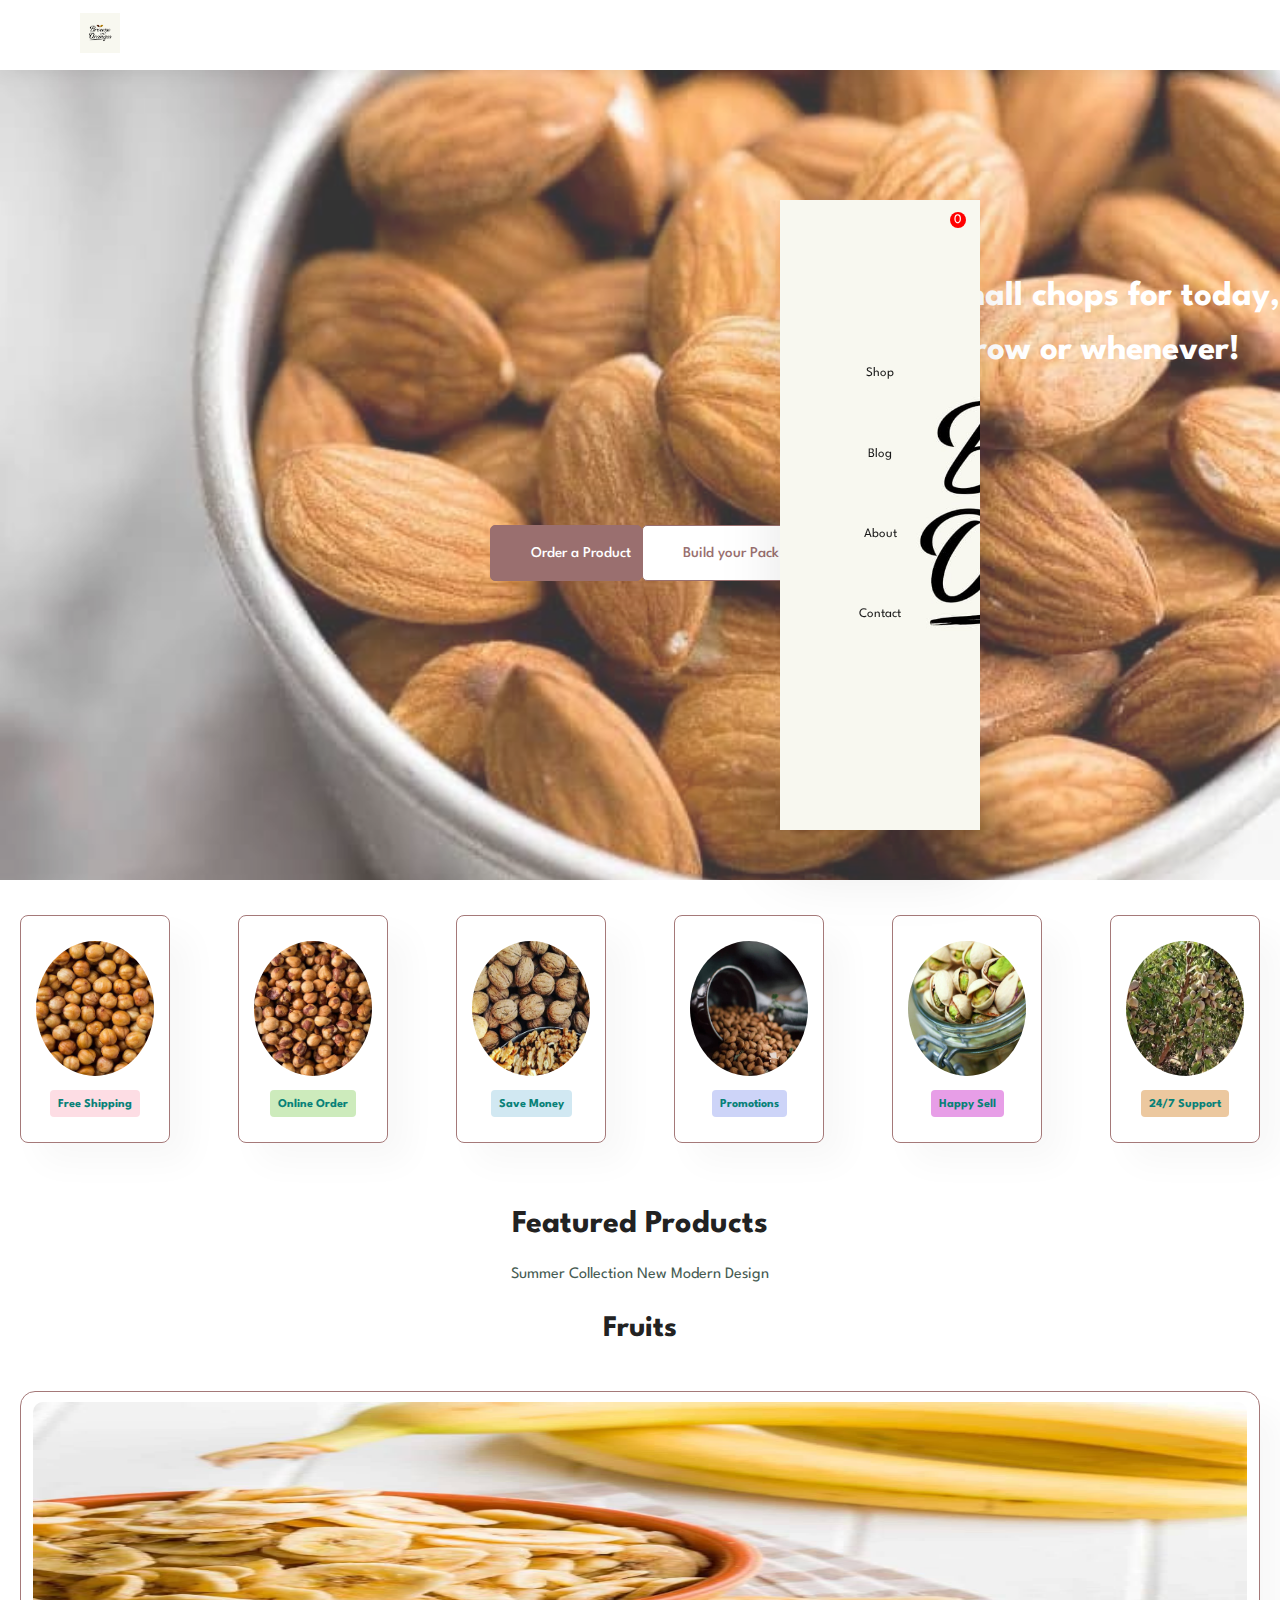
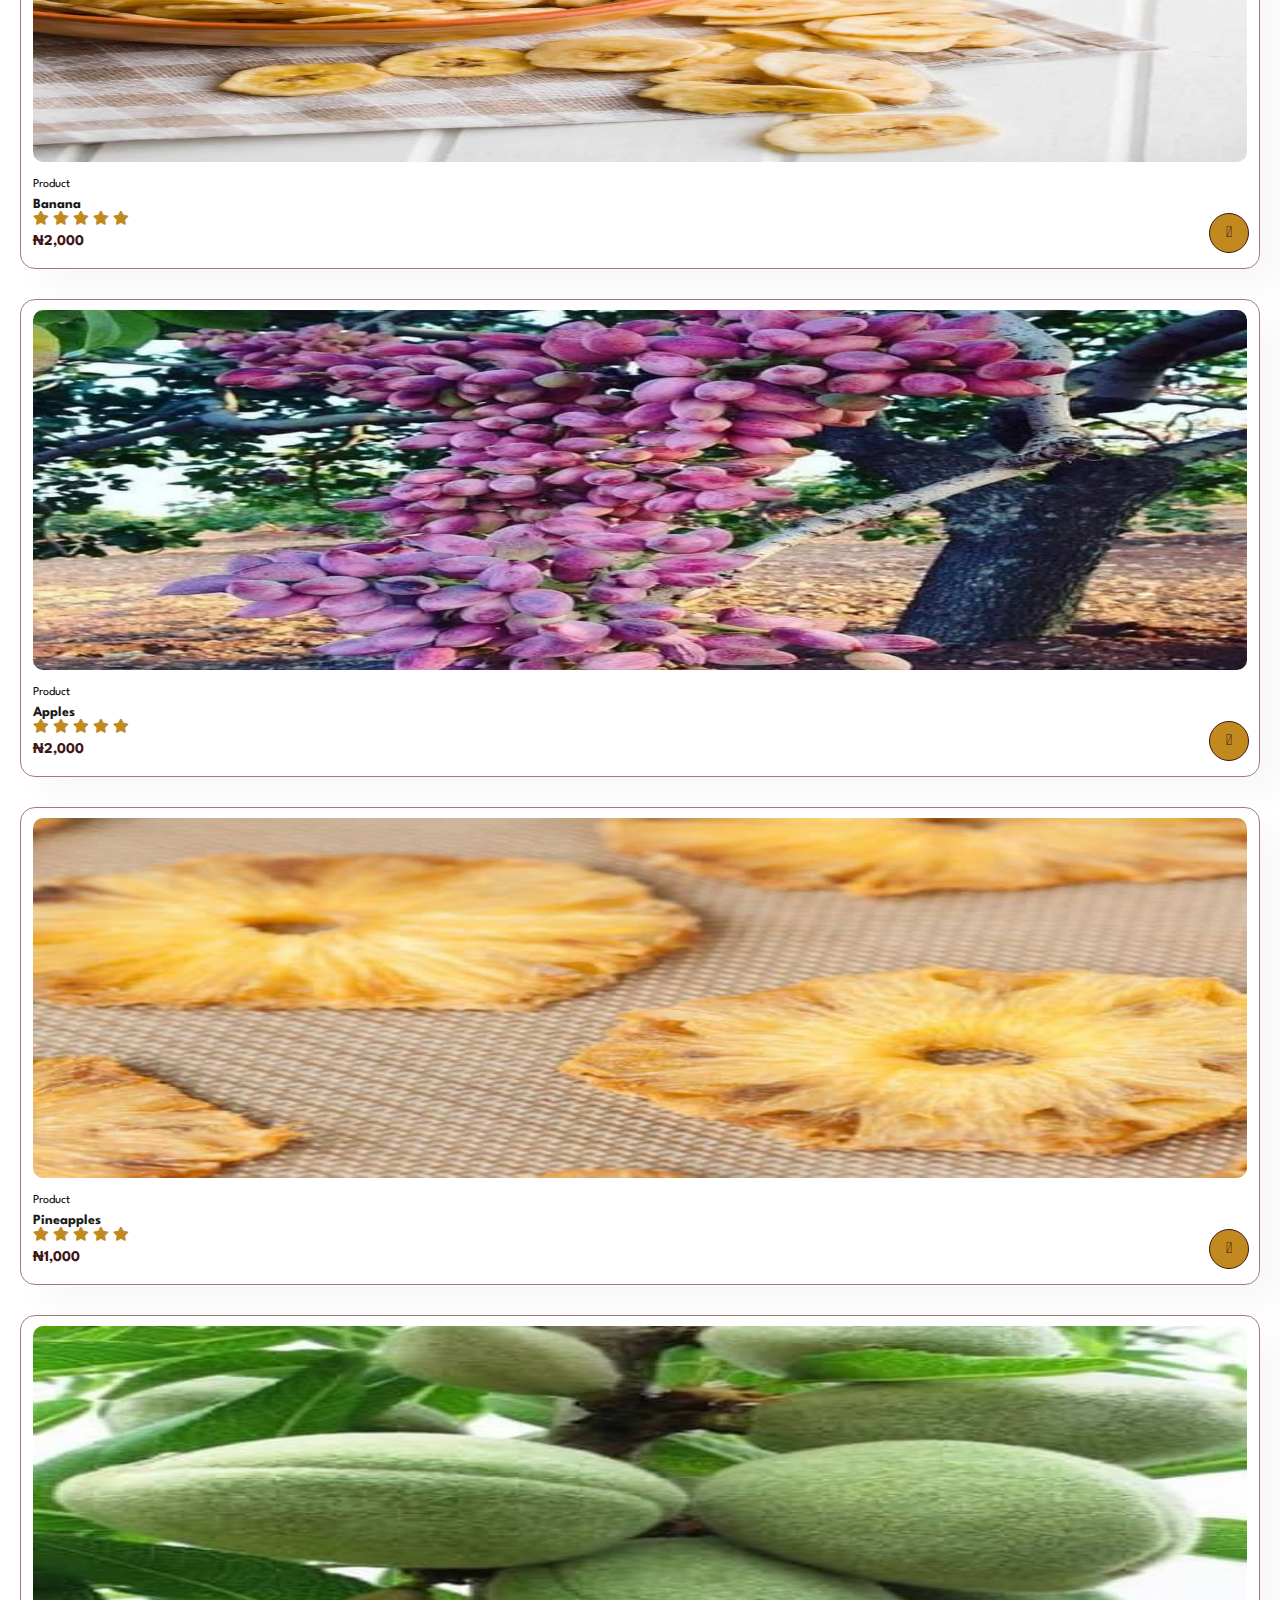
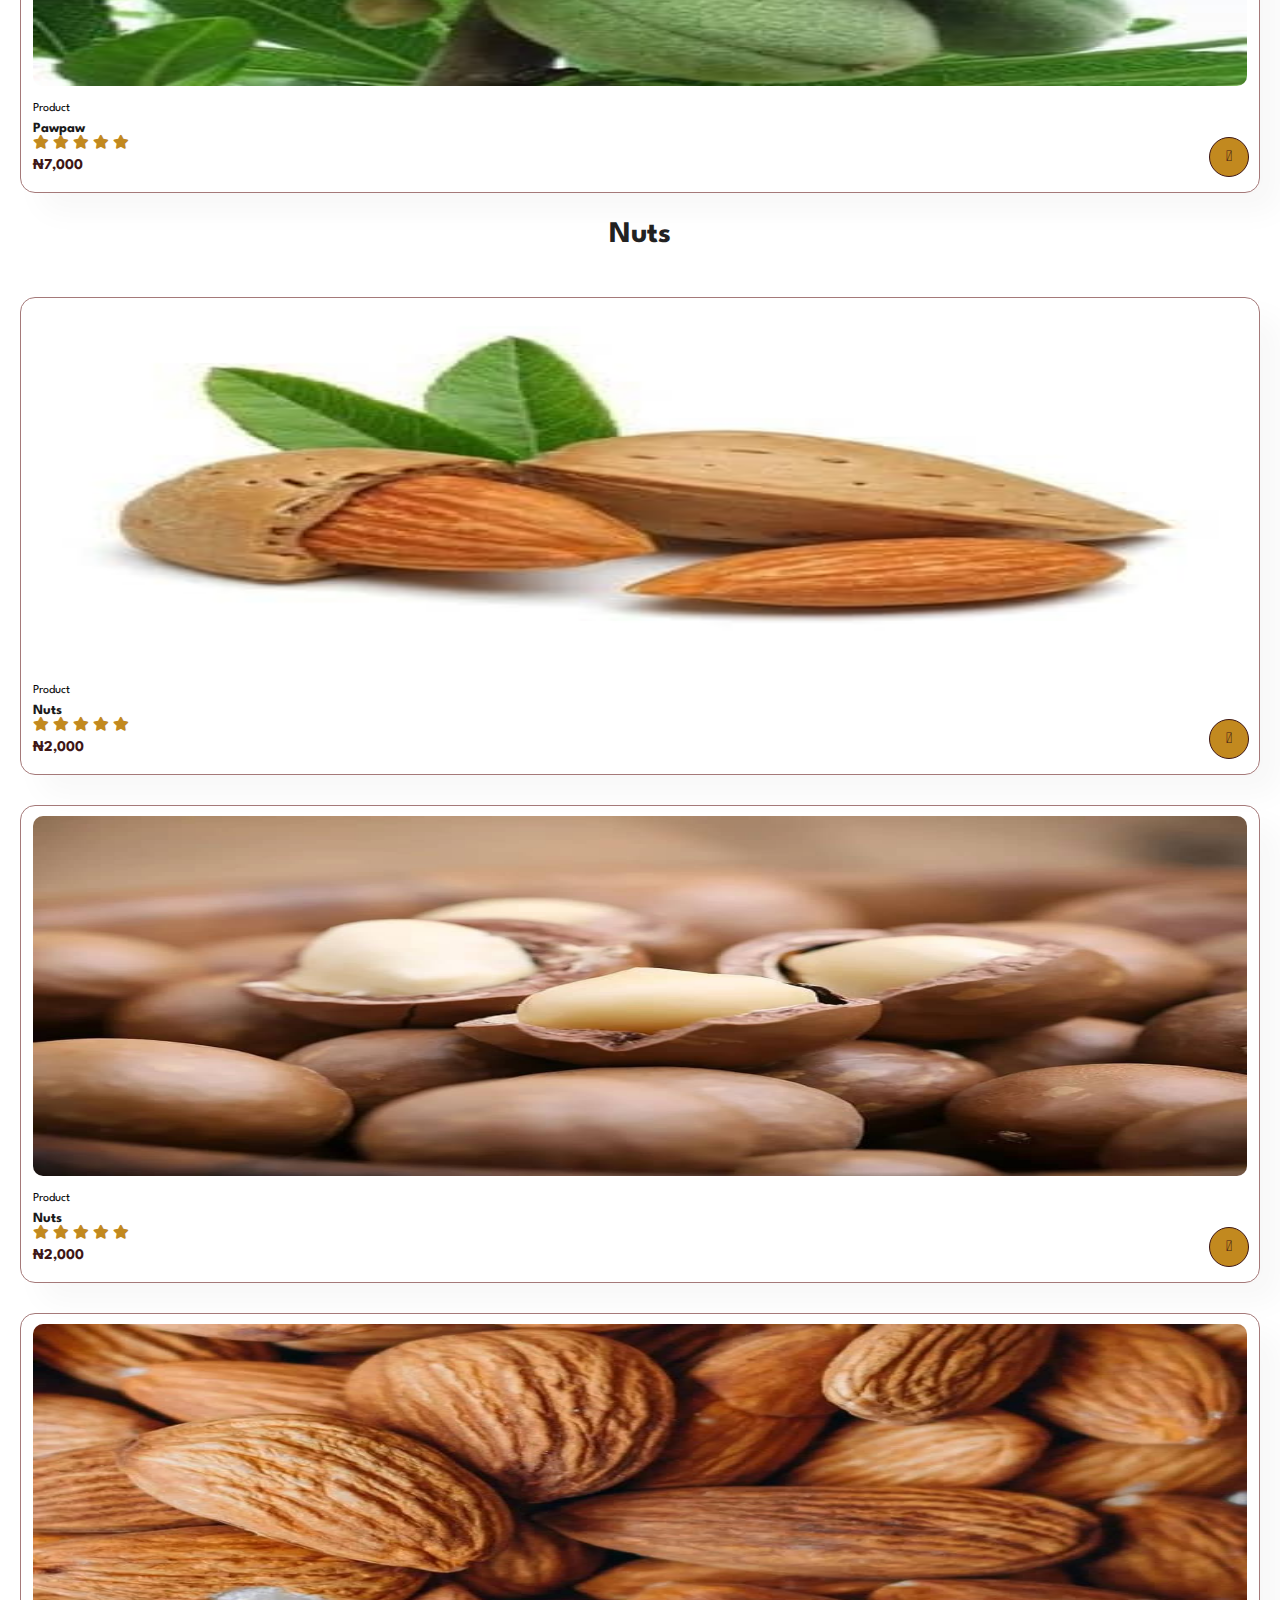
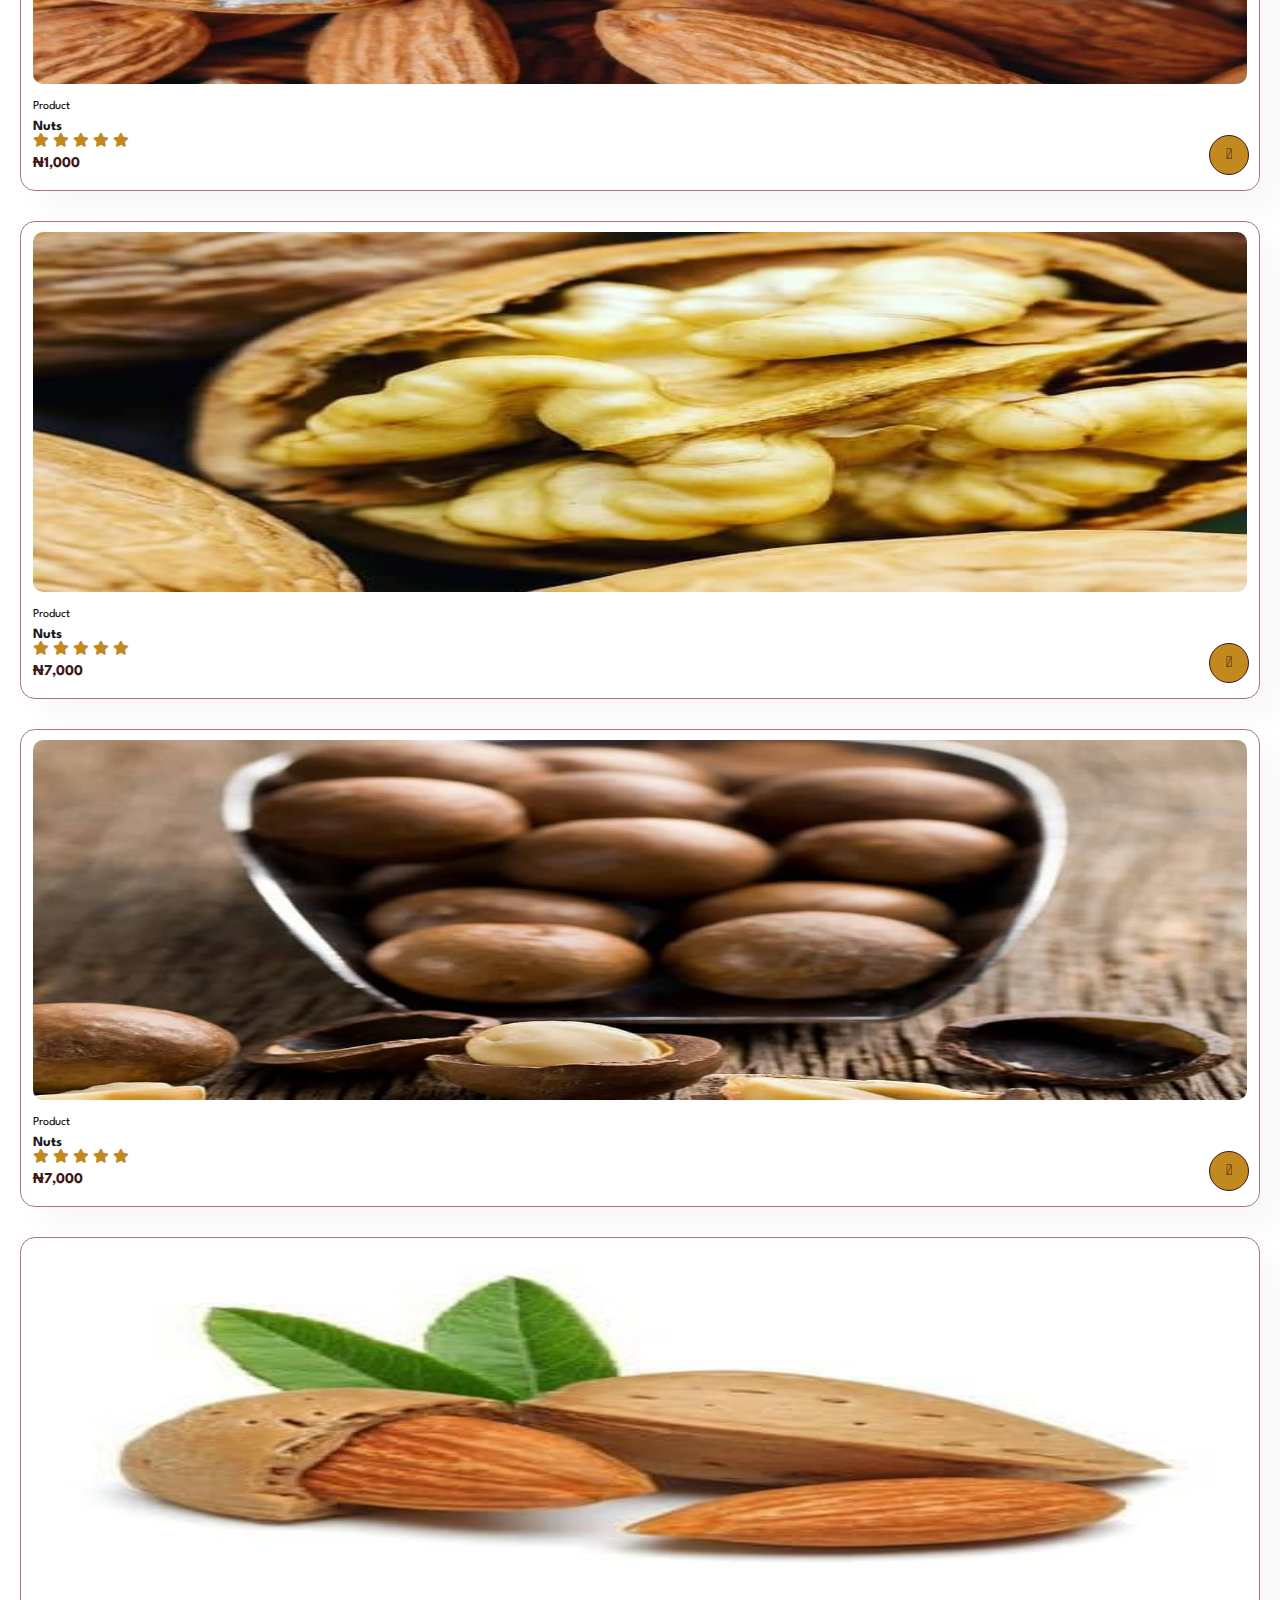
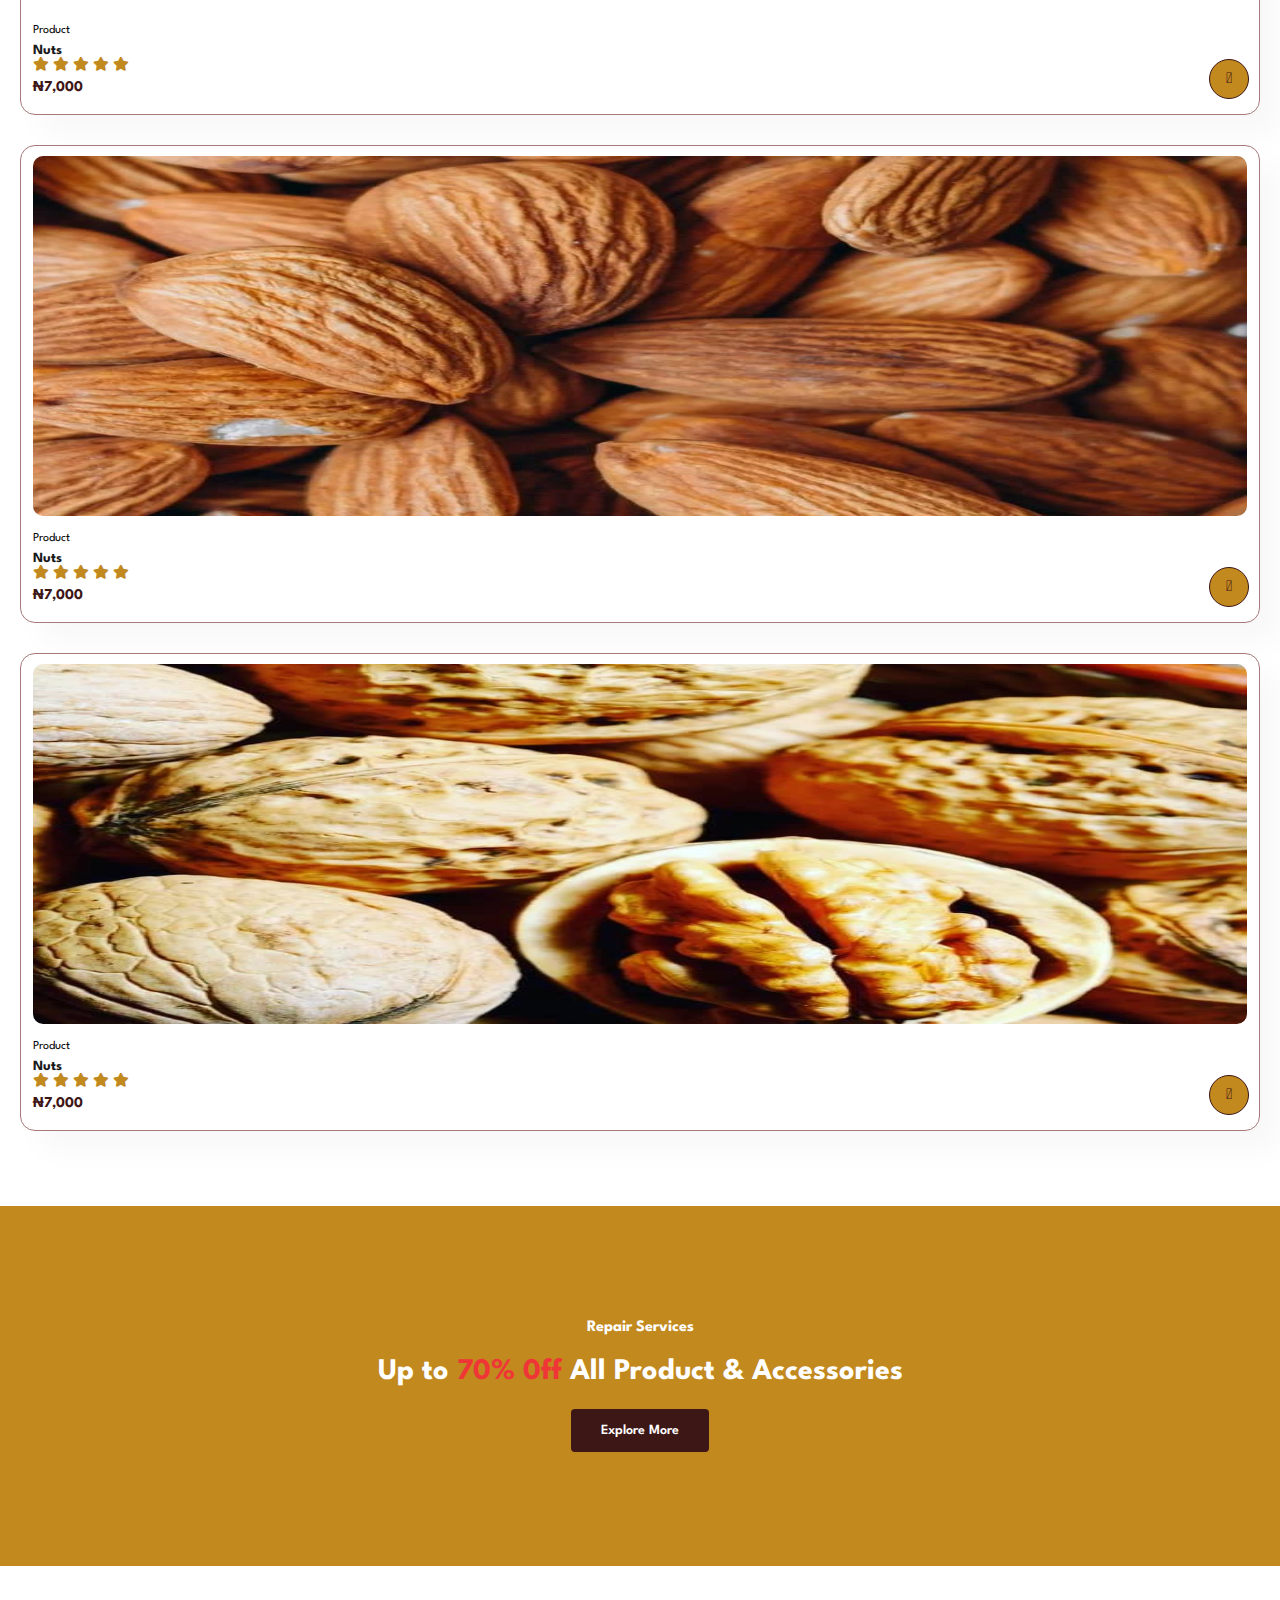
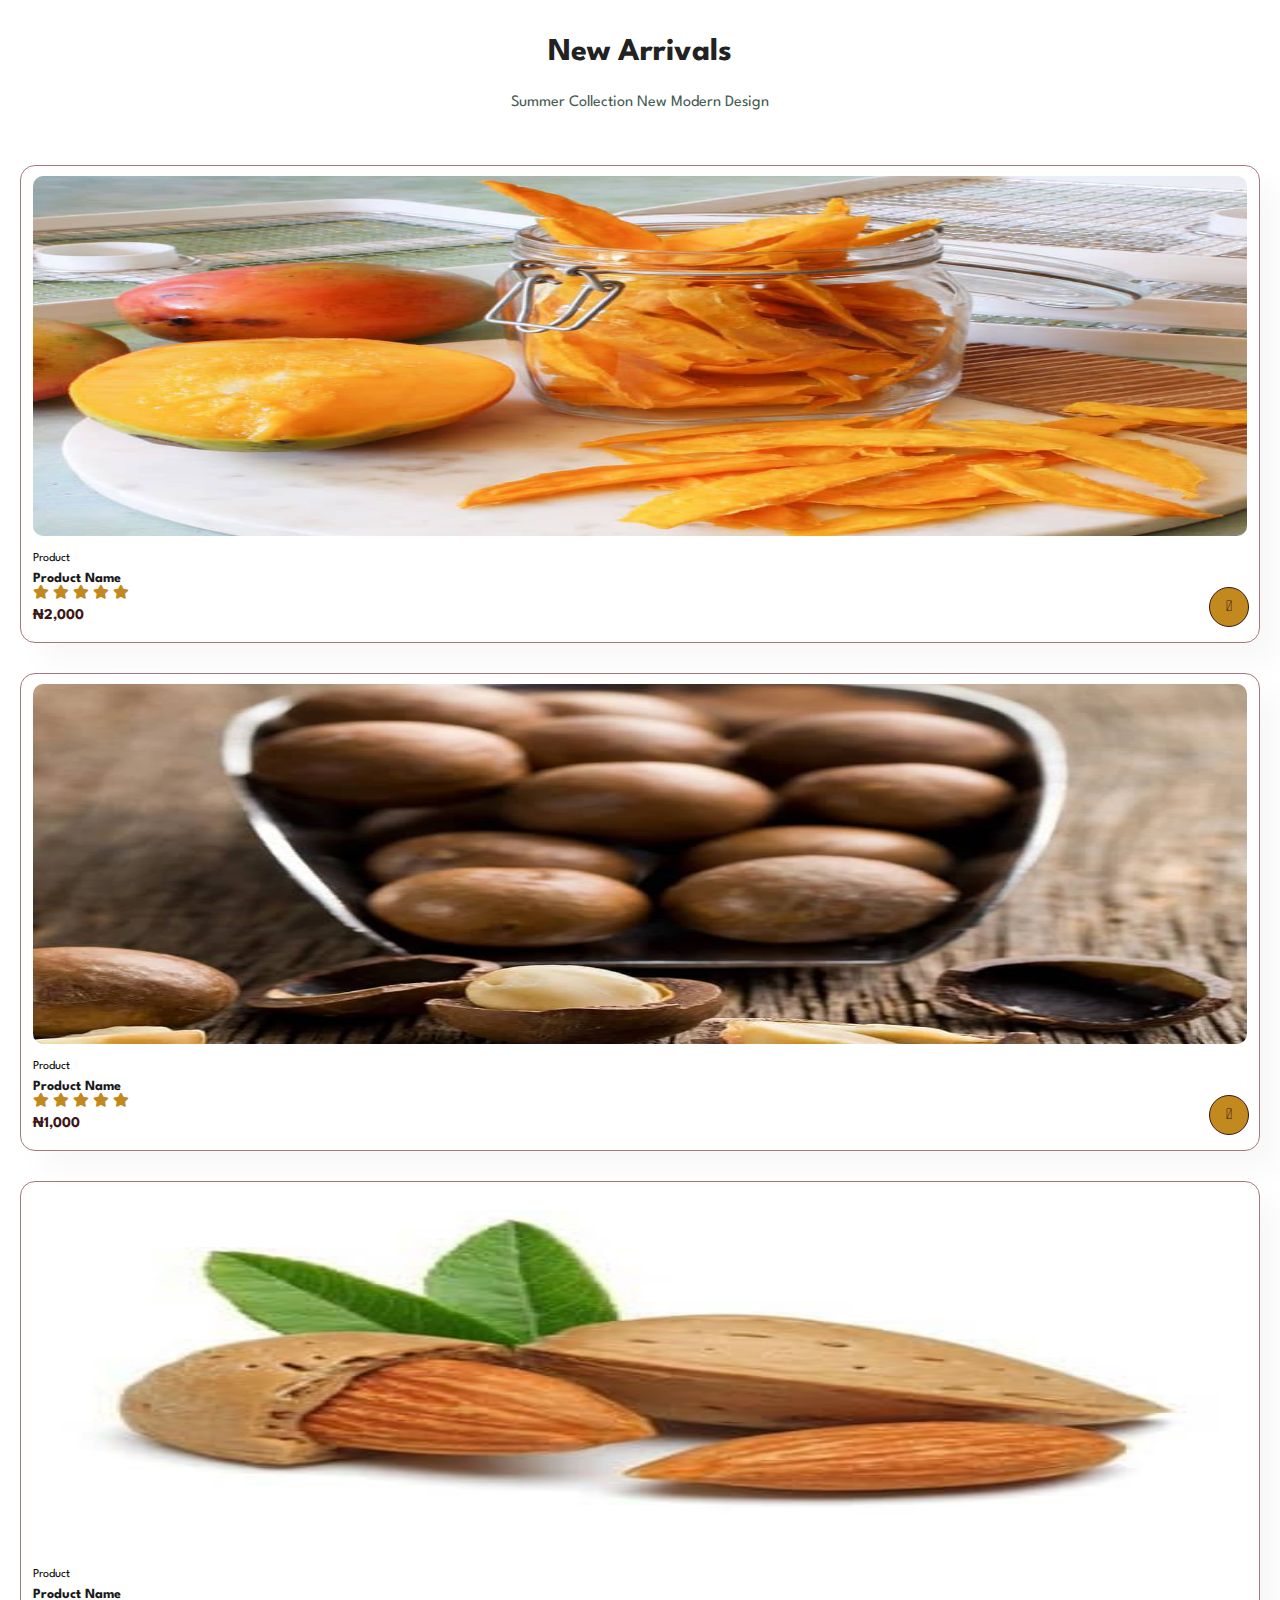
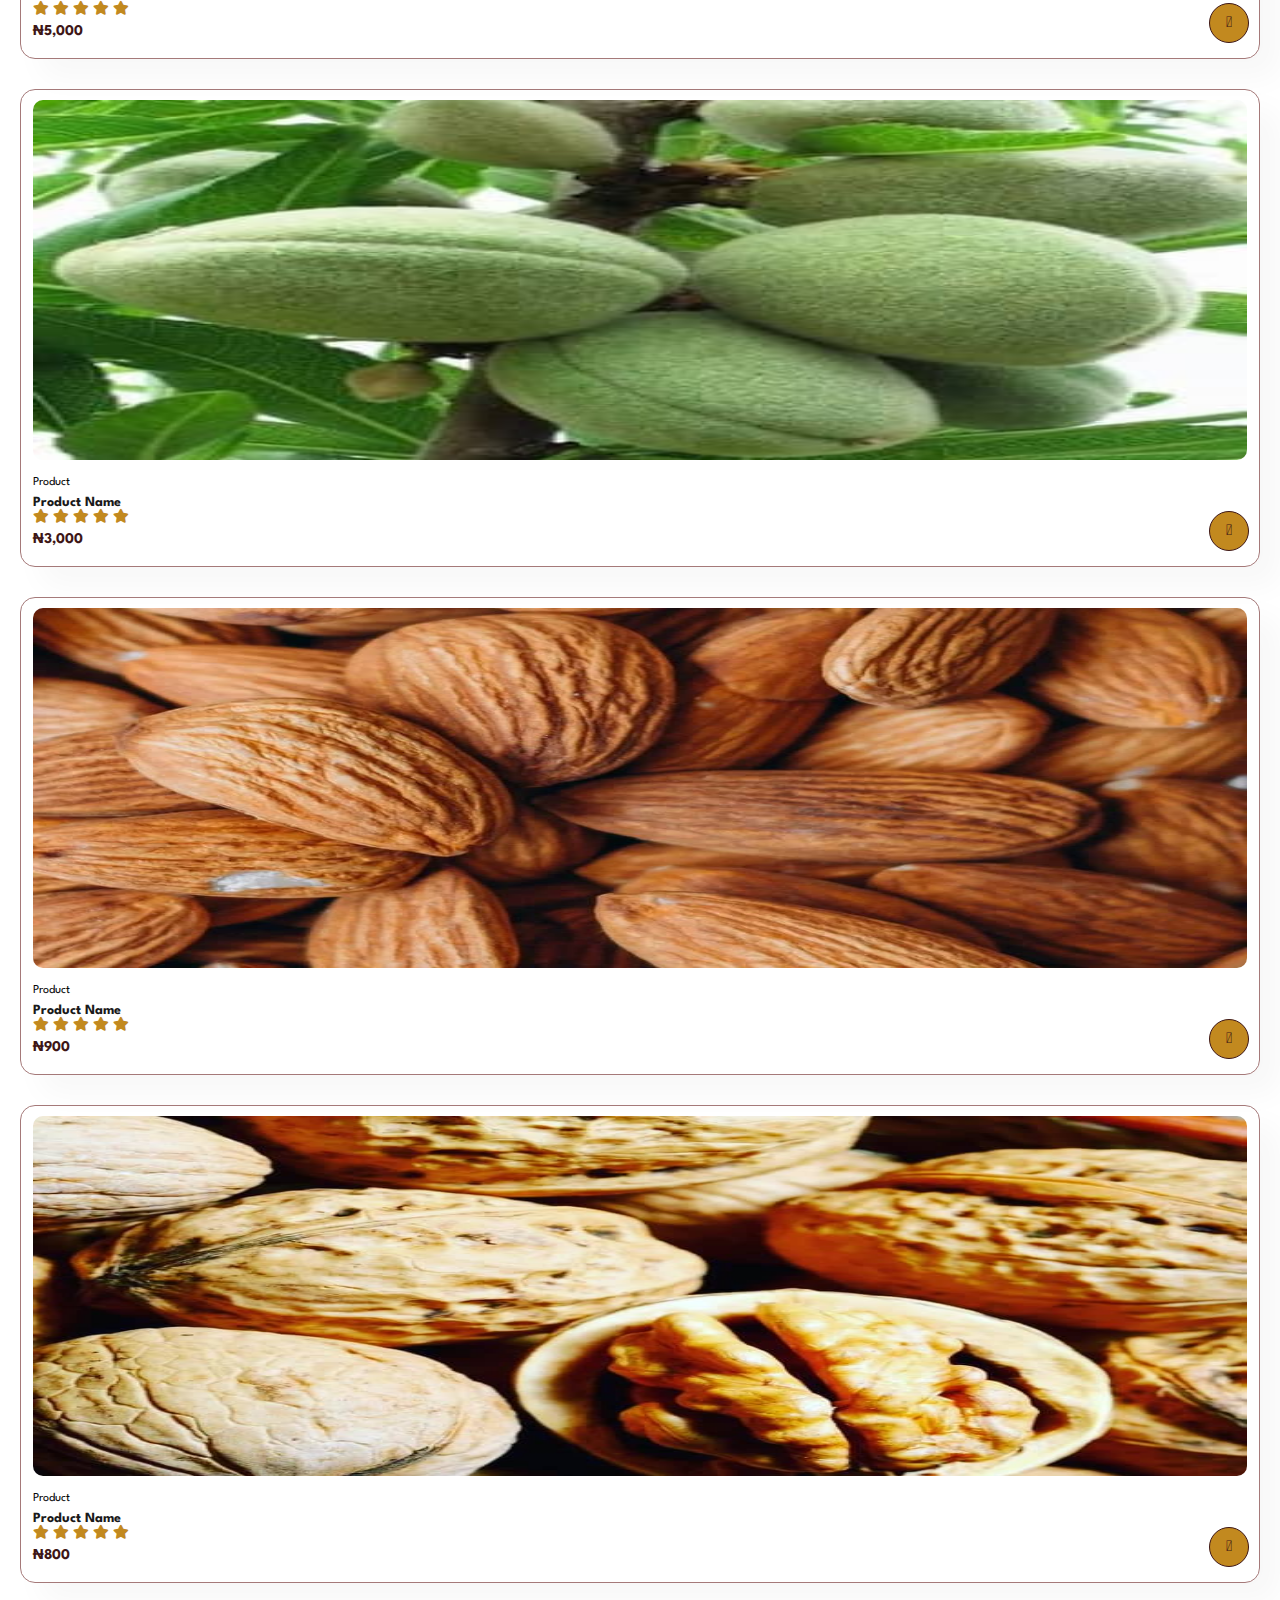
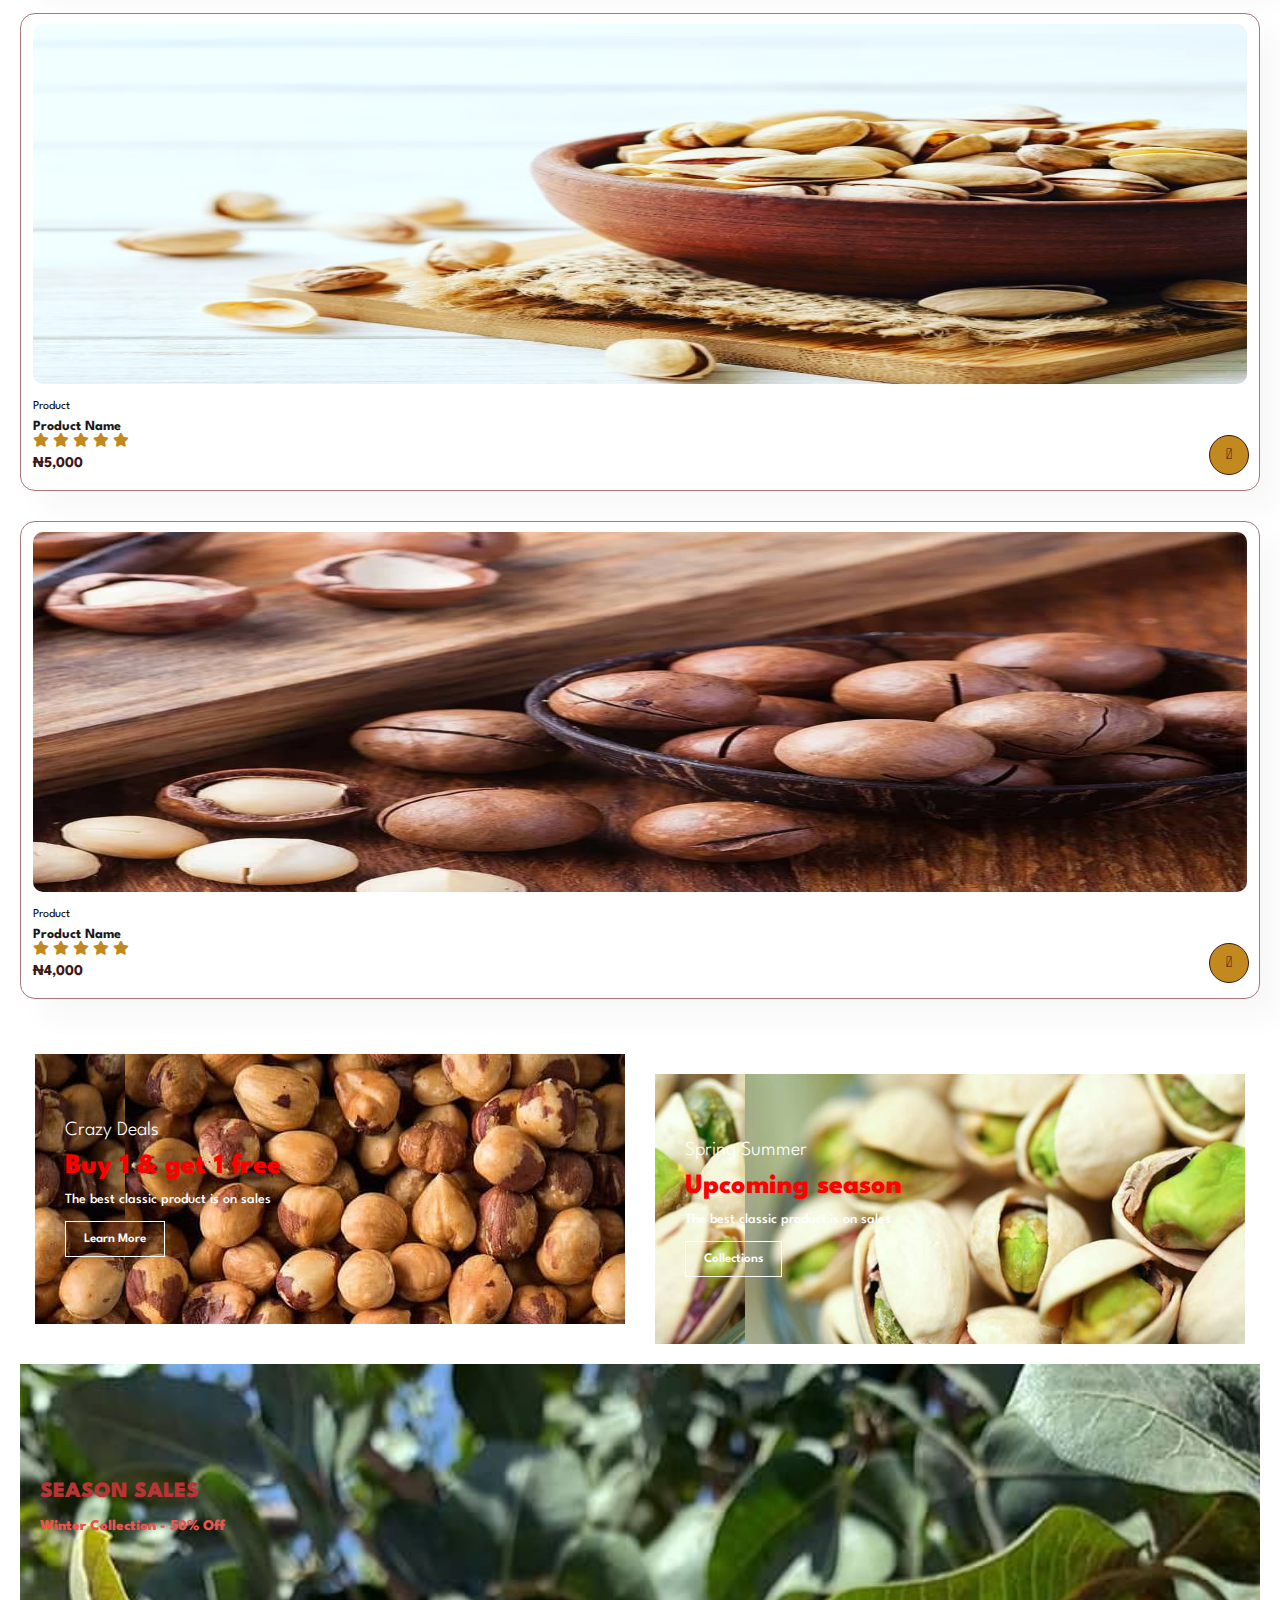
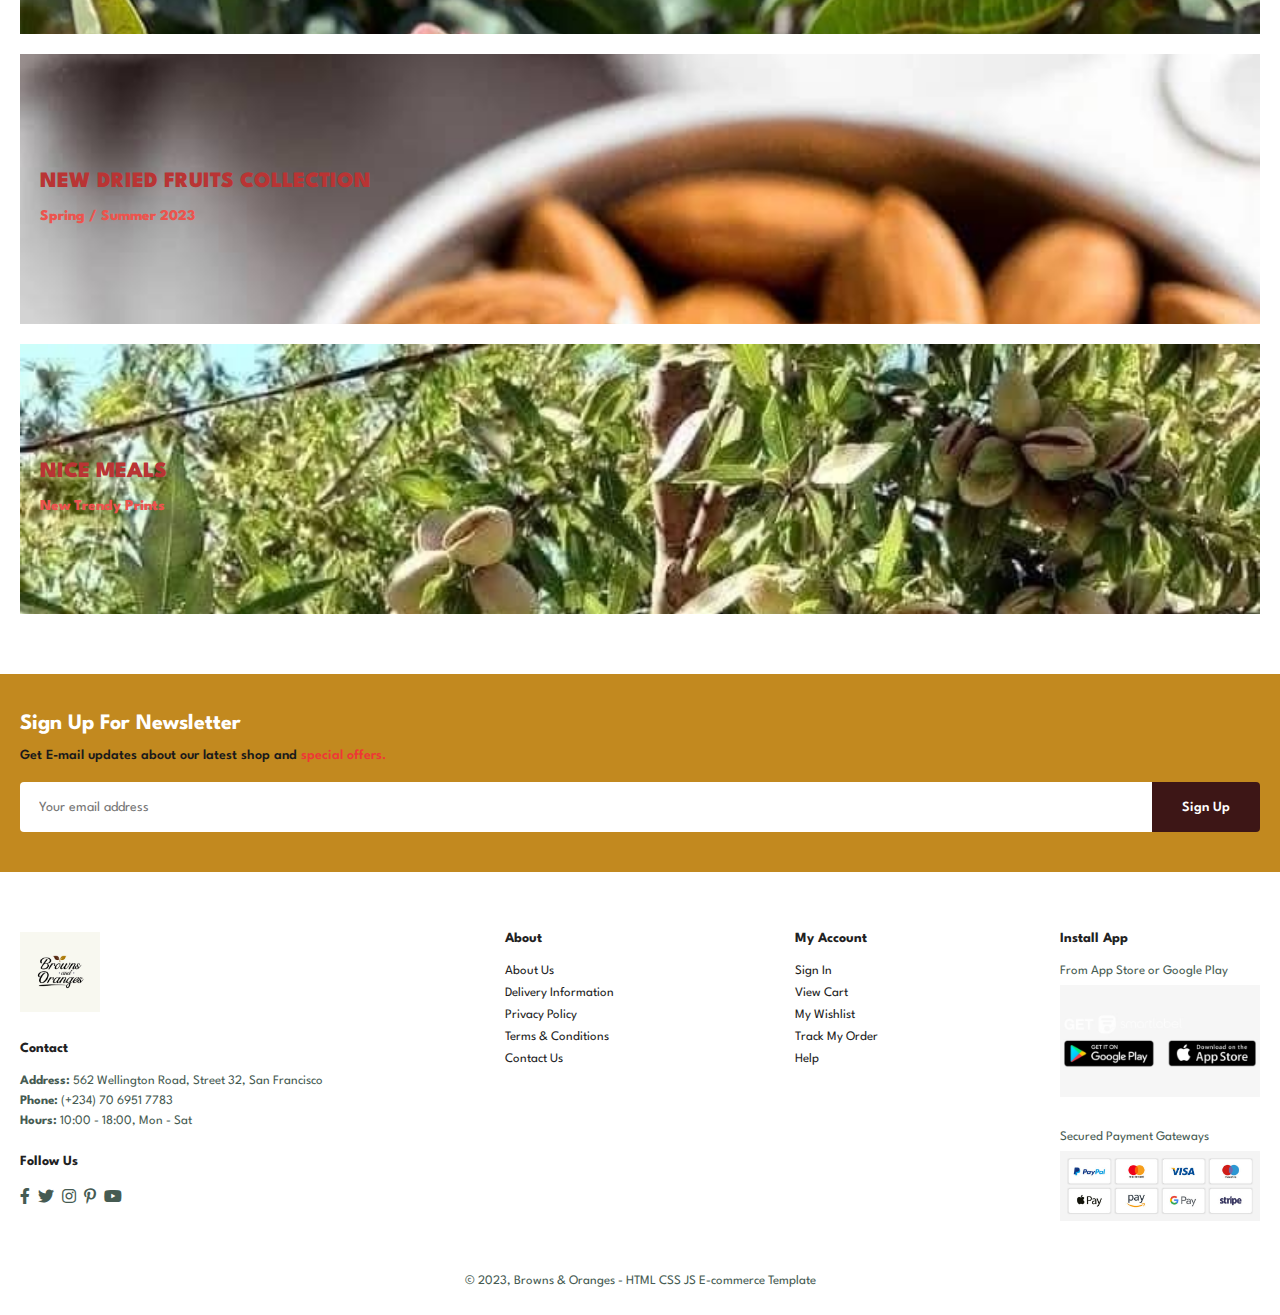
<file: index.html>
<!DOCTYPE html>
<html lang="en">
<head>
    <meta charset="UTF-8">
    <meta name="viewport" content="width=device-width, initial-scale=1.0">
    <title>Welcome to Browns & Oranges Store</title>
    <!-- font awesome -->
    <link rel="stylesheet" href="https://pro.fontawesome.com/releases/v5.10.0/css/all.css">
    <!-- css -->
    <link rel="stylesheet" href="/style.css">
    <!-- favicon -->
    <link rel="shortcut icon" href="/img/logo.jpg" type="image/x-icon">
</head>
<body>

    <section id="header">
        <a href="#"><img src="/img/logo.jpg" class="logo" alt=""></a>

        <div>
            <ul id="navbar">
                <li><a class="active" href="index.html">Home</a></li>
                <li><a href="shop.html">Shop</a></li>
                <li><a href="blog.html">Blog</a></li>
                <li><a href="about.html">About</a></li>
                <li><a href="contact.html">Contact</a></li>
                <li id="lg-bag"><a href="/cart.html"><i class="far fa-shopping-cart"></i></a></li>
                <span class="quantity">0</span>
                <a href="#" id="close"><i class="far fa-times"></i></a>
            </ul>
        </div>
        <div id="mobile">
            <a href="cart.html"><i class="far fa-shopping-cart"></i></a>
            <span class="quantity">0</span>
            <i id="bar" class="far fa-bars"></i>
        </div>

    </section>

    <section id="hero">
        <div class="scroll">
            <h2>Order small chops for today, <br>tomorrow or whenever!</h2>
            <div class="bot">
                <button>Order a Product</button>
                <button class="second">Build your Pack</button>
            </div>
        </div>
    </section>

    <section id="feature" class="section-p1">
        <div class="fe-box scroll2">
            <img src="/img/pr24.jpg" alt="">
            <h6>Free Shipping</h6>
        </div>
        <div class="fe-box scroll2">
            <img src="/img/pr23.jpg" alt="">
            <h6>Online Order</h6>
        </div>
        <div class="fe-box scroll2">
            <img src="/img/pr22.jpg" alt="">
            <h6>Save Money</h6>
        </div>
        <div class="fe-box scroll2">
            <img src="/img/pr21.jpg" alt="">
            <h6>Promotions</h6>
        </div>
        <div class="fe-box scroll2">
            <img src="/img/pr20.jpg" alt="">
            <h6>Happy Sell</h6>
        </div>
        <div class="fe-box scroll2">
            <img src="/img/pr19.jpg" alt="">
            <h6>24/7 Support</h6>
        </div>
    </section>

    <section id="product1" class="section-p1">
        <h2>Featured Products</h2>
        <p>Summer Collection New Modern Design</p>

        <h2 class="hh">Fruits</h2>
        <div class="pro-container">
            <div class="pro scroll3">
                <img src="/img/pr2.jpg" alt="">
                <div class="des">
                    <span>Product</span>
                    <h5>Banana</h5>
                    <div class="star">
                        <i class="fas fa-star"></i>
                        <i class="fas fa-star"></i>
                        <i class="fas fa-star"></i>
                        <i class="fas fa-star"></i>
                        <i class="fas fa-star"></i>
                    </div>
                    <h4>&#8358;2,000</h4>
                </div>
                <a href="#"><i class="fal fa-shopping-cart cart"></i></a>
            </div>
            <div class="pro scroll3">
                <img src="/img/pr6.jpg" alt="">
                <div class="des">
                    <span>Product</span>
                    <h5>Apples</h5>
                    <div class="star">
                        <i class="fas fa-star"></i>
                        <i class="fas fa-star"></i>
                        <i class="fas fa-star"></i>
                        <i class="fas fa-star"></i>
                        <i class="fas fa-star"></i>
                    </div>
                    <h4>&#8358;2,000</h4>
                </div>
                <a href="#"><i class="fal fa-shopping-cart cart"></i></a>
            </div>
            <div class="pro scroll3">
                <img src="/img/pr4.jpg" alt="">
                <div class="des">
                    <span>Product</span>
                    <h5>Pineapples</h5>
                    <div class="star">
                        <i class="fas fa-star"></i>
                        <i class="fas fa-star"></i>
                        <i class="fas fa-star"></i>
                        <i class="fas fa-star"></i>
                        <i class="fas fa-star"></i>
                    </div>
                    <h4>&#8358;1,000</h4>
                </div>
                <a href="#"><i class="fal fa-shopping-cart cart"></i></a>
            </div>
            <div class="pro scroll3">
                <img src="/img/pr12.jpg" alt="">
                <div class="des">
                    <span>Product</span>
                    <h5>Pawpaw</h5>
                    <div class="star">
                        <i class="fas fa-star"></i>
                        <i class="fas fa-star"></i>
                        <i class="fas fa-star"></i>
                        <i class="fas fa-star"></i>
                        <i class="fas fa-star"></i>
                    </div>
                    <h4>&#8358;7,000</h4>
                </div>
                <a href="#"><i class="fal fa-shopping-cart cart"></i></a>
            </div>
        </div>

        <h2 class="hh">Nuts</h2>
        <div class="pro-container">
            <div class="pro scroll3">
                <img src="/img/pr5.jpg" alt="">
                <div class="des">
                    <span>Product</span>
                    <h5>Nuts</h5>
                    <div class="star">
                        <i class="fas fa-star"></i>
                        <i class="fas fa-star"></i>
                        <i class="fas fa-star"></i>
                        <i class="fas fa-star"></i>
                        <i class="fas fa-star"></i>
                    </div>
                    <h4>&#8358;2,000</h4>
                </div>
                <a href="#"><i class="fal fa-shopping-cart cart"></i></a>
            </div>
            <div class="pro scroll3">
                <img src="/img/pr7.jpg" alt="">
                <div class="des">
                    <span>Product</span>
                    <h5>Nuts</h5>
                    <div class="star">
                        <i class="fas fa-star"></i>
                        <i class="fas fa-star"></i>
                        <i class="fas fa-star"></i>
                        <i class="fas fa-star"></i>
                        <i class="fas fa-star"></i>
                    </div>
                    <h4>&#8358;2,000</h4>
                </div>
                <a href="#"><i class="fal fa-shopping-cart cart"></i></a>
            </div>
            <div class="pro scroll3">
                <img src="/img/pr8.jpg" alt="">
                <div class="des">
                    <span>Product</span>
                    <h5>Nuts</h5>
                    <div class="star">
                        <i class="fas fa-star"></i>
                        <i class="fas fa-star"></i>
                        <i class="fas fa-star"></i>
                        <i class="fas fa-star"></i>
                        <i class="fas fa-star"></i>
                    </div>
                    <h4>&#8358;1,000</h4>
                </div>
                <a href="#"><i class="fal fa-shopping-cart cart"></i></a>
            </div>
            <div class="pro scroll3">
                <img src="/img/pr9.jpg" alt="">
                <div class="des">
                    <span>Product</span>
                    <h5>Nuts</h5>
                    <div class="star">
                        <i class="fas fa-star"></i>
                        <i class="fas fa-star"></i>
                        <i class="fas fa-star"></i>
                        <i class="fas fa-star"></i>
                        <i class="fas fa-star"></i>
                    </div>
                    <h4>&#8358;7,000</h4>
                </div>
                <a href="#"><i class="fal fa-shopping-cart cart"></i></a>
            </div>
            <div class="pro scroll3">
                <img src="/img/pr10.jpg" alt="">
                <div class="des">
                    <span>Product</span>
                    <h5>Nuts</h5>
                    <div class="star">
                        <i class="fas fa-star"></i>
                        <i class="fas fa-star"></i>
                        <i class="fas fa-star"></i>
                        <i class="fas fa-star"></i>
                        <i class="fas fa-star"></i>
                    </div>
                    <h4>&#8358;7,000</h4>
                </div>
                <a href="#"><i class="fal fa-shopping-cart cart"></i></a>
            </div>
            <div class="pro scroll3">
                <img src="/img/pr11.jpg" alt="">
                <div class="des">
                    <span>Product</span>
                    <h5>Nuts</h5>
                    <div class="star">
                        <i class="fas fa-star"></i>
                        <i class="fas fa-star"></i>
                        <i class="fas fa-star"></i>
                        <i class="fas fa-star"></i>
                        <i class="fas fa-star"></i>
                    </div>
                    <h4>&#8358;7,000</h4>
                </div>
                <a href="#"><i class="fal fa-shopping-cart cart"></i></a>
            </div>
            <div class="pro scroll3">
                <img src="/img/pr13.jpg" alt="">
                <div class="des">
                    <span>Product</span>
                    <h5>Nuts</h5>
                    <div class="star">
                        <i class="fas fa-star"></i>
                        <i class="fas fa-star"></i>
                        <i class="fas fa-star"></i>
                        <i class="fas fa-star"></i>
                        <i class="fas fa-star"></i>
                    </div>
                    <h4>&#8358;7,000</h4>
                </div>
                <a href="#"><i class="fal fa-shopping-cart cart"></i></a>
            </div>
            <div class="pro scroll3">
                <img src="/img/pr14.jpg" alt="">
                <div class="des">
                    <span>Product</span>
                    <h5>Nuts</h5>
                    <div class="star">
                        <i class="fas fa-star"></i>
                        <i class="fas fa-star"></i>
                        <i class="fas fa-star"></i>
                        <i class="fas fa-star"></i>
                        <i class="fas fa-star"></i>
                    </div>
                    <h4>&#8358;7,000</h4>
                </div>
                <a href="#"><i class="fal fa-shopping-cart cart"></i></a>
            </div>
        </div>


    </section>

    <section id="banner" class="section-m1">
        <h4>Repair Services</h4>
        <h2>Up to <span> 70% 0ff </span> All Product & Accessories</h2>
        <button class="normal">Explore More</button>
    </section>

    <section id="product1" class="section-p1">
        <h2>New Arrivals</h2>
        <p>Summer Collection New Modern Design</p>
        <div class="pro-container">
            <div class="pro scroll4">
                <img src="/img/pr1.jpg" alt="">
                <div class="des">
                    <span>Product</span>
                    <h5>Product Name</h5>
                    <div class="star">
                        <i class="fas fa-star"></i>
                        <i class="fas fa-star"></i>
                        <i class="fas fa-star"></i>
                        <i class="fas fa-star"></i>
                        <i class="fas fa-star"></i>
                    </div>
                    <h4>&#8358;2,000</h4>
                </div>
                <a href="#"><i class="fal fa-shopping-cart cart"></i></a>
            </div>
            <div class="pro scroll4">
                <img src="/img/pr10.jpg" alt="">
                <div class="des">
                    <span>Product</span>
                    <h5>Product Name</h5>
                    <div class="star">
                        <i class="fas fa-star"></i>
                        <i class="fas fa-star"></i>
                        <i class="fas fa-star"></i>
                        <i class="fas fa-star"></i>
                        <i class="fas fa-star"></i>
                    </div>
                    <h4>&#8358;1,000</h4>
                </div>
                <a href="#"><i class="fal fa-shopping-cart cart"></i></a>
            </div>
            <div class="pro scroll4">
                <img src="/img/pr11.jpg" alt="">
                <div class="des">
                    <span>Product</span>
                    <h5>Product Name</h5>
                    <div class="star">
                        <i class="fas fa-star"></i>
                        <i class="fas fa-star"></i>
                        <i class="fas fa-star"></i>
                        <i class="fas fa-star"></i>
                        <i class="fas fa-star"></i>
                    </div>
                    <h4>&#8358;5,000</h4>
                </div>
                <a href="#"><i class="fal fa-shopping-cart cart"></i></a>
            </div>
            <div class="pro scroll4">
                <img src="/img/pr12.jpg" alt="">
                <div class="des">
                    <span>Product</span>
                    <h5>Product Name</h5>
                    <div class="star">
                        <i class="fas fa-star"></i>
                        <i class="fas fa-star"></i>
                        <i class="fas fa-star"></i>
                        <i class="fas fa-star"></i>
                        <i class="fas fa-star"></i>
                    </div>
                    <h4>&#8358;3,000</h4>
                </div>
                <a href="#"><i class="fal fa-shopping-cart cart"></i></a>
            </div>
            <div class="pro scroll4">
                <img src="/img/pr13.jpg" alt="">
                <div class="des">
                    <span>Product</span>
                    <h5>Product Name</h5>
                    <div class="star">
                        <i class="fas fa-star"></i>
                        <i class="fas fa-star"></i>
                        <i class="fas fa-star"></i>
                        <i class="fas fa-star"></i>
                        <i class="fas fa-star"></i>
                    </div>
                    <h4>&#8358;900</h4>
                </div>
                <a href="#"><i class="fal fa-shopping-cart cart"></i></a>
            </div>
            <div class="pro scroll4">
                <img src="/img/pr14.jpg" alt="">
                <div class="des">
                    <span>Product</span>
                    <h5>Product Name</h5>
                    <div class="star">
                        <i class="fas fa-star"></i>
                        <i class="fas fa-star"></i>
                        <i class="fas fa-star"></i>
                        <i class="fas fa-star"></i>
                        <i class="fas fa-star"></i>
                    </div>
                    <h4>&#8358;800</h4>
                </div>
                <a href="#"><i class="fal fa-shopping-cart cart"></i></a>
            </div>
            <div class="pro scroll4">
                <img src="/img/pr15.jpg" alt="">
                <div class="des">
                    <span>Product</span>
                    <h5>Product Name</h5>
                    <div class="star">
                        <i class="fas fa-star"></i>
                        <i class="fas fa-star"></i>
                        <i class="fas fa-star"></i>
                        <i class="fas fa-star"></i>
                        <i class="fas fa-star"></i>
                    </div>
                    <h4>&#8358;5,000</h4>
                </div>
                <a href="#"><i class="fal fa-shopping-cart cart"></i></a>
            </div>
            <div class="pro scroll4">
                <img src="/img/pr16.jpg" alt="">
                <div class="des">
                    <span>Product</span>
                    <h5>Product Name</h5>
                    <div class="star">
                        <i class="fas fa-star"></i>
                        <i class="fas fa-star"></i>
                        <i class="fas fa-star"></i>
                        <i class="fas fa-star"></i>
                        <i class="fas fa-star"></i>
                    </div>
                    <h4>&#8358;4,000</h4>
                </div>
                <a href="#"><i class="fal fa-shopping-cart cart"></i></a>
            </div>
        </div>
    </section>

    <section id="sm-banner" class="section-p1">
        <div class="banner-box">
            <h4>Crazy Deals</h4>
            <h2>Buy 1 & get 1 free</h2>
            <span>The best classic product is on sales</span>
            <button class="white">Learn More</button>
        </div>
        <div class="banner-box second">
            <h4>Spring Summer</h4>
            <h2>Upcoming season</h2>
            <span>The best classic product is on sales</span>
            <button class="white">Collections</button>
        </div>
    </section>

    <section id="banner3">
        <div class="banner-box bb">
            <h2>SEASON SALES</h2>
            <h3>Winter Collection - 50% Off</h3>
        </div>
        <div class="banner-box bb1">
            <h2>NEW DRIED FRUITS COLLECTION</h2>
            <h3>Spring / Summer 2023</h3>
        </div>
        <div class="banner-box bb2">
            <h2>NICE MEALS</h2>
            <h3>New Trendy Prints</h3>
        </div>
    </section>

    <section id="newsletter" class="section-p1 section-m1">
        <div class="newstext">
            <h4>Sign Up For Newsletter</h4>
            <p>Get E-mail updates about our latest shop and <span>special offers.</span></p>
        </div>
        <div class="form">
            <input type="text" placeholder="Your email address">
            <button class="normal">Sign Up</button>
        </div>
    </section>

    <footer class="section-p1">
        <div class="col">
            <img class="logo" src="/img/logo.jpg" alt="">
            <h4>Contact</h4>
            <p><strong>Address:</strong> 562 Wellington Road, Street 32, San Francisco</p>
            <p><strong>Phone:</strong> (+234) 70 6951 7783</p>
            <p><strong>Hours:</strong> 10:00 - 18:00, Mon - Sat</p>
            <div class="follow">
                <h4>Follow Us</h4>
                <div class="icons">
                    <i class="fab fa-facebook-f"></i>
                    <i class="fab fa-twitter"></i>
                    <i class="fab fa-instagram"></i>
                    <i class="fab fa-pinterest-p"></i>
                    <i class="fab fa-youtube"></i>
                </div>
            </div>
        </div>

        <div class="col">
            <h4>About</h4>
            <a href="#">About Us</a>
            <a href="#">Delivery Information</a>
            <a href="#">Privacy Policy</a>
            <a href="#">Terms & Conditions</a>
            <a href="#">Contact Us</a>
        </div>

        <div class="col">
            <h4>My Account</h4>
            <a href="#">Sign In</a>
            <a href="#">View Cart</a>
            <a href="#">My Wishlist</a>
            <a href="#">Track My Order</a>
            <a href="#">Help</a>
        </div>

        <div class="col install">
            <h4>Install App</h4>
            <p>From App Store or Google Play</p>
            <div class="row">
                <img src="/img/nnn.png" alt="">
            </div>
            <p>Secured Payment Gateways</p>
            <div class="row1">
                <img src="/img/visa.jpg" alt="">
            </div>
        </div>

        <div class="copyright">
            <p>&copy; 2023, Browns & Oranges - HTML CSS JS E-commerce Template</p>
        </div>
    </footer>
    




    <script src="/main.js"></script>
</body>
</html>
</file>
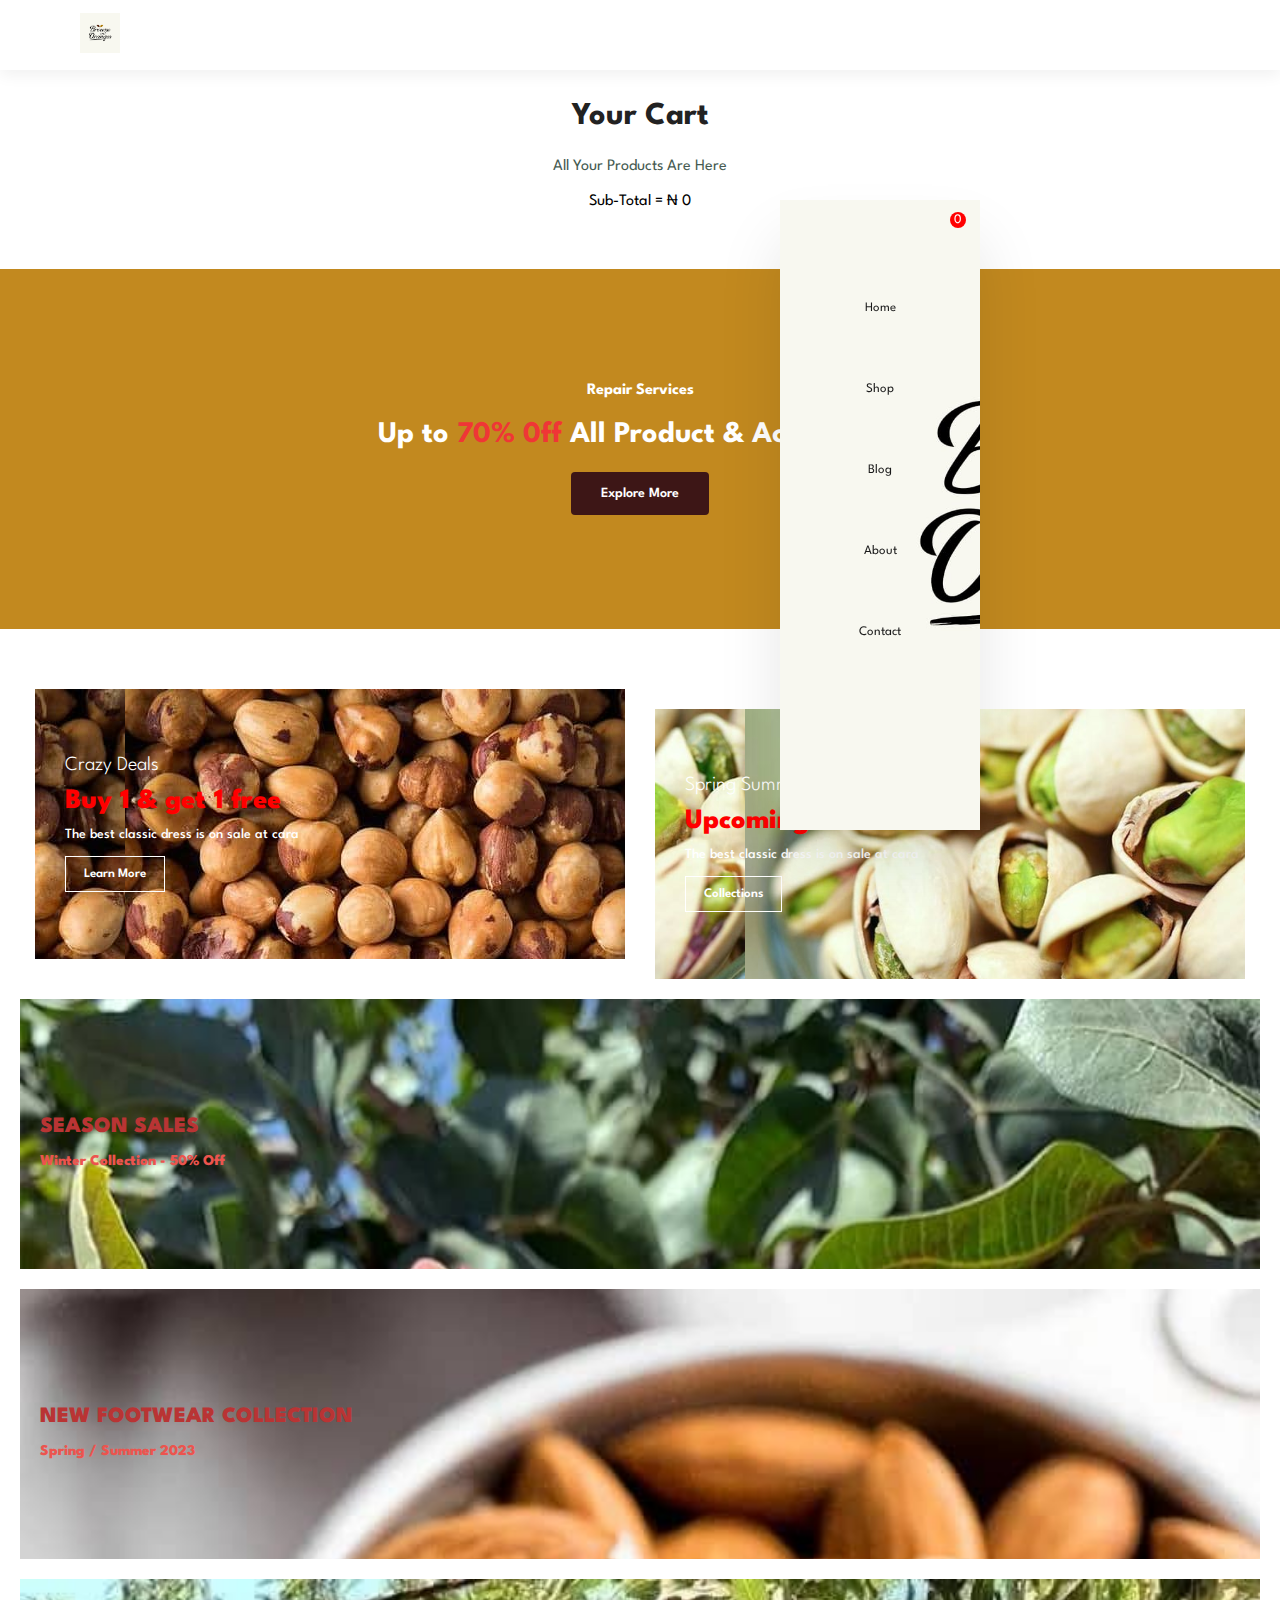
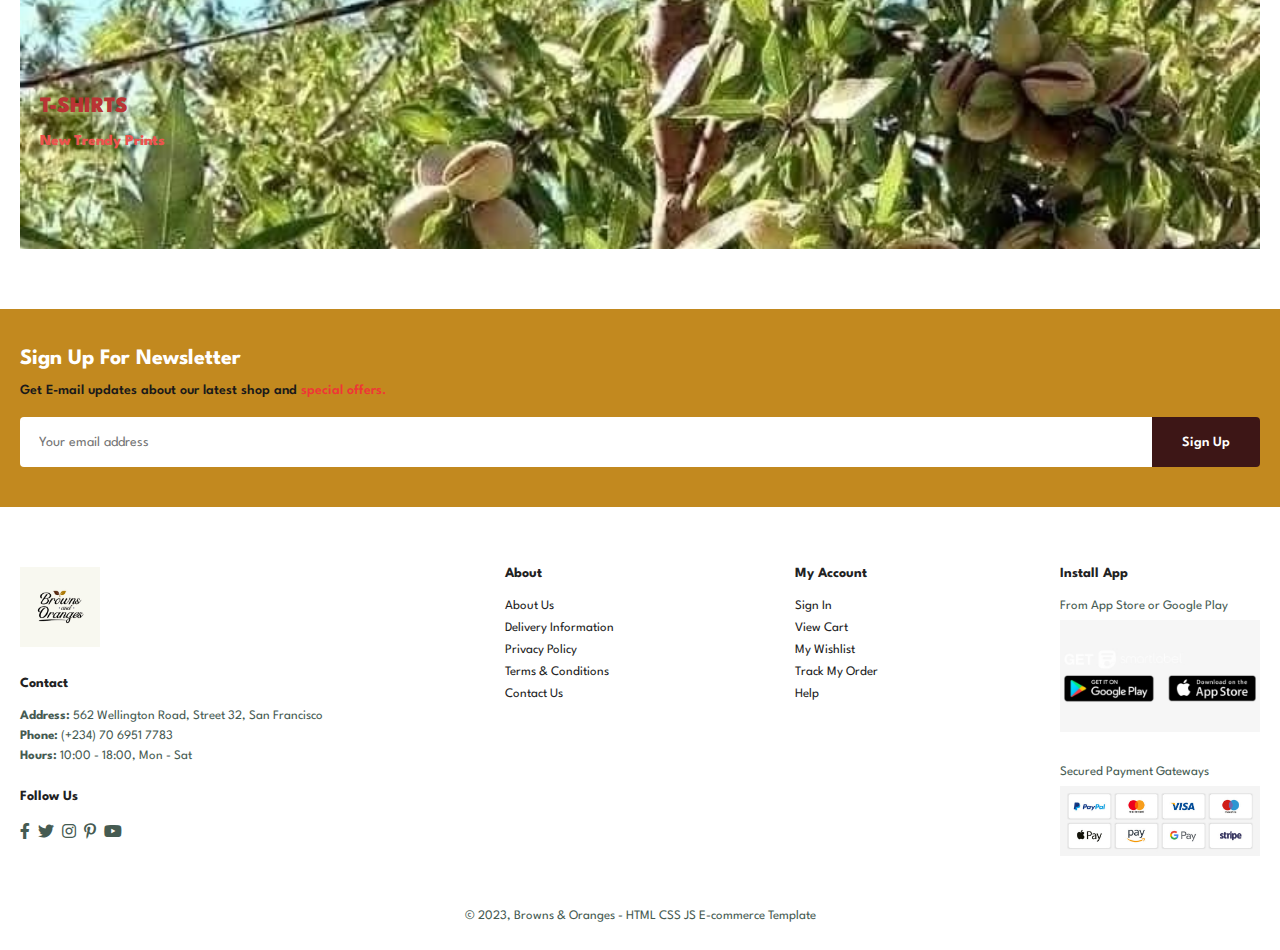
<file: cart.html>
<!DOCTYPE html>
<html lang="en">
<head>
    <meta charset="UTF-8">
    <meta name="viewport" content="width=device-width, initial-scale=1.0">
    <title>Welcome to Browns & Oranges Store</title>
    <!-- font awesome -->
    <link rel="stylesheet" href="https://pro.fontawesome.com/releases/v5.10.0/css/all.css">
    <!-- css -->
    <link rel="stylesheet" href="/style.css">
    <!-- favicon -->
    <link rel="shortcut icon" href="/img/logo.jpg" type="image/x-icon">
</head>
<body>

    <section id="header">
        <a href="#"><img src="/img/logo.jpg" class="logo" alt=""></a>

        <div>
            <ul id="navbar">
                <li><a href="index.html">Home</a></li>
                <li><a href="shop.html">Shop</a></li>
                <li><a href="blog.html">Blog</a></li>
                <li><a href="about.html">About</a></li>
                <li><a href="contact.html">Contact</a></li>
                <li id="lg-bag"><a class="active" href="cart.html"><i class="far fa-shopping-cart"></i></a></li>
                <span class="quantity">0</span>
                <a href="#" id="close"><i class="far fa-times"></i></a>
            </ul>
        </div>
        <div id="mobile">
            <a href="cart.html"><i class="far fa-shopping-cart"></i></a>
            <span class="quantity">0</span>
            <i id="bar" class="far fa-bars"></i>
        </div>

    </section>

    <section id="product1" class="section-p1">
        <h2>Your Cart</h2>
        <p>All Your Products Are Here</p>
        <div class="cart">
            <ul class="listCart"></ul>
            <div class="checkout">
                <div class="total">Sub-Total = &#8358; 0</div>
            </div>
        </div>
    </section>

    <section id="banner" class="section-m1">
        <h4>Repair Services</h4>
        <h2>Up to <span> 70% 0ff </span> All Product & Accessories</h2>
        <button class="normal">Explore More</button>
    </section>

    <section id="sm-banner" class="section-p1">
        <div class="banner-box">
            <h4>Crazy Deals</h4>
            <h2>Buy 1 & get 1 free</h2>
            <span>The best classic dress is on sale at cara</span>
            <button class="white">Learn More</button>
        </div>
        <div class="banner-box second">
            <h4>Spring Summer</h4>
            <h2>Upcoming season</h2>
            <span>The best classic dress is on sale at cara</span>
            <button class="white">Collections</button>
        </div>
    </section>

    <section id="banner3">
        <div class="banner-box bb">
            <h2>SEASON SALES</h2>
            <h3>Winter Collection - 50% Off</h3>
        </div>
        <div class="banner-box bb1">
            <h2>NEW FOOTWEAR COLLECTION</h2>
            <h3>Spring / Summer 2023</h3>
        </div>
        <div class="banner-box bb2">
            <h2>T-SHIRTS</h2>
            <h3>New Trendy Prints</h3>
        </div>
    </section>

    <section id="newsletter" class="section-p1 section-m1">
        <div class="newstext">
            <h4>Sign Up For Newsletter</h4>
            <p>Get E-mail updates about our latest shop and <span>special offers.</span></p>
        </div>
        <div class="form">
            <input type="text" placeholder="Your email address">
            <button class="normal">Sign Up</button>
        </div>
    </section>   

    <footer class="section-p1">
        <div class="col">
            <img class="logo" src="/img/logo.jpg" alt="">
            <h4>Contact</h4>
            <p><strong>Address:</strong> 562 Wellington Road, Street 32, San Francisco</p>
            <p><strong>Phone:</strong> (+234) 70 6951 7783</p>
            <p><strong>Hours:</strong> 10:00 - 18:00, Mon - Sat</p>
            <div class="follow">
                <h4>Follow Us</h4>
                <div class="icons">
                    <i class="fab fa-facebook-f"></i>
                    <i class="fab fa-twitter"></i>
                    <i class="fab fa-instagram"></i>
                    <i class="fab fa-pinterest-p"></i>
                    <i class="fab fa-youtube"></i>
                </div>
            </div>
        </div>

        <div class="col">
            <h4>About</h4>
            <a href="#">About Us</a>
            <a href="#">Delivery Information</a>
            <a href="#">Privacy Policy</a>
            <a href="#">Terms & Conditions</a>
            <a href="#">Contact Us</a>
        </div>

        <div class="col">
            <h4>My Account</h4>
            <a href="#">Sign In</a>
            <a href="#">View Cart</a>
            <a href="#">My Wishlist</a>
            <a href="#">Track My Order</a>
            <a href="#">Help</a>
        </div>

        <div class="col install">
            <h4>Install App</h4>
            <p>From App Store or Google Play</p>
            <div class="row">
                <img src="/img/nnn.png" alt="">
            </div>
            <p>Secured Payment Gateways</p>
            <div class="row1">
                <img src="/img/visa.jpg" alt="">
            </div>
        </div>

        <div class="copyright">
            <p>&copy; 2023, Browns & Oranges - HTML CSS JS E-commerce Template</p>
        </div>
    </footer>
    




    <script src="/main.js"></script>
</body>
</html>
</file>
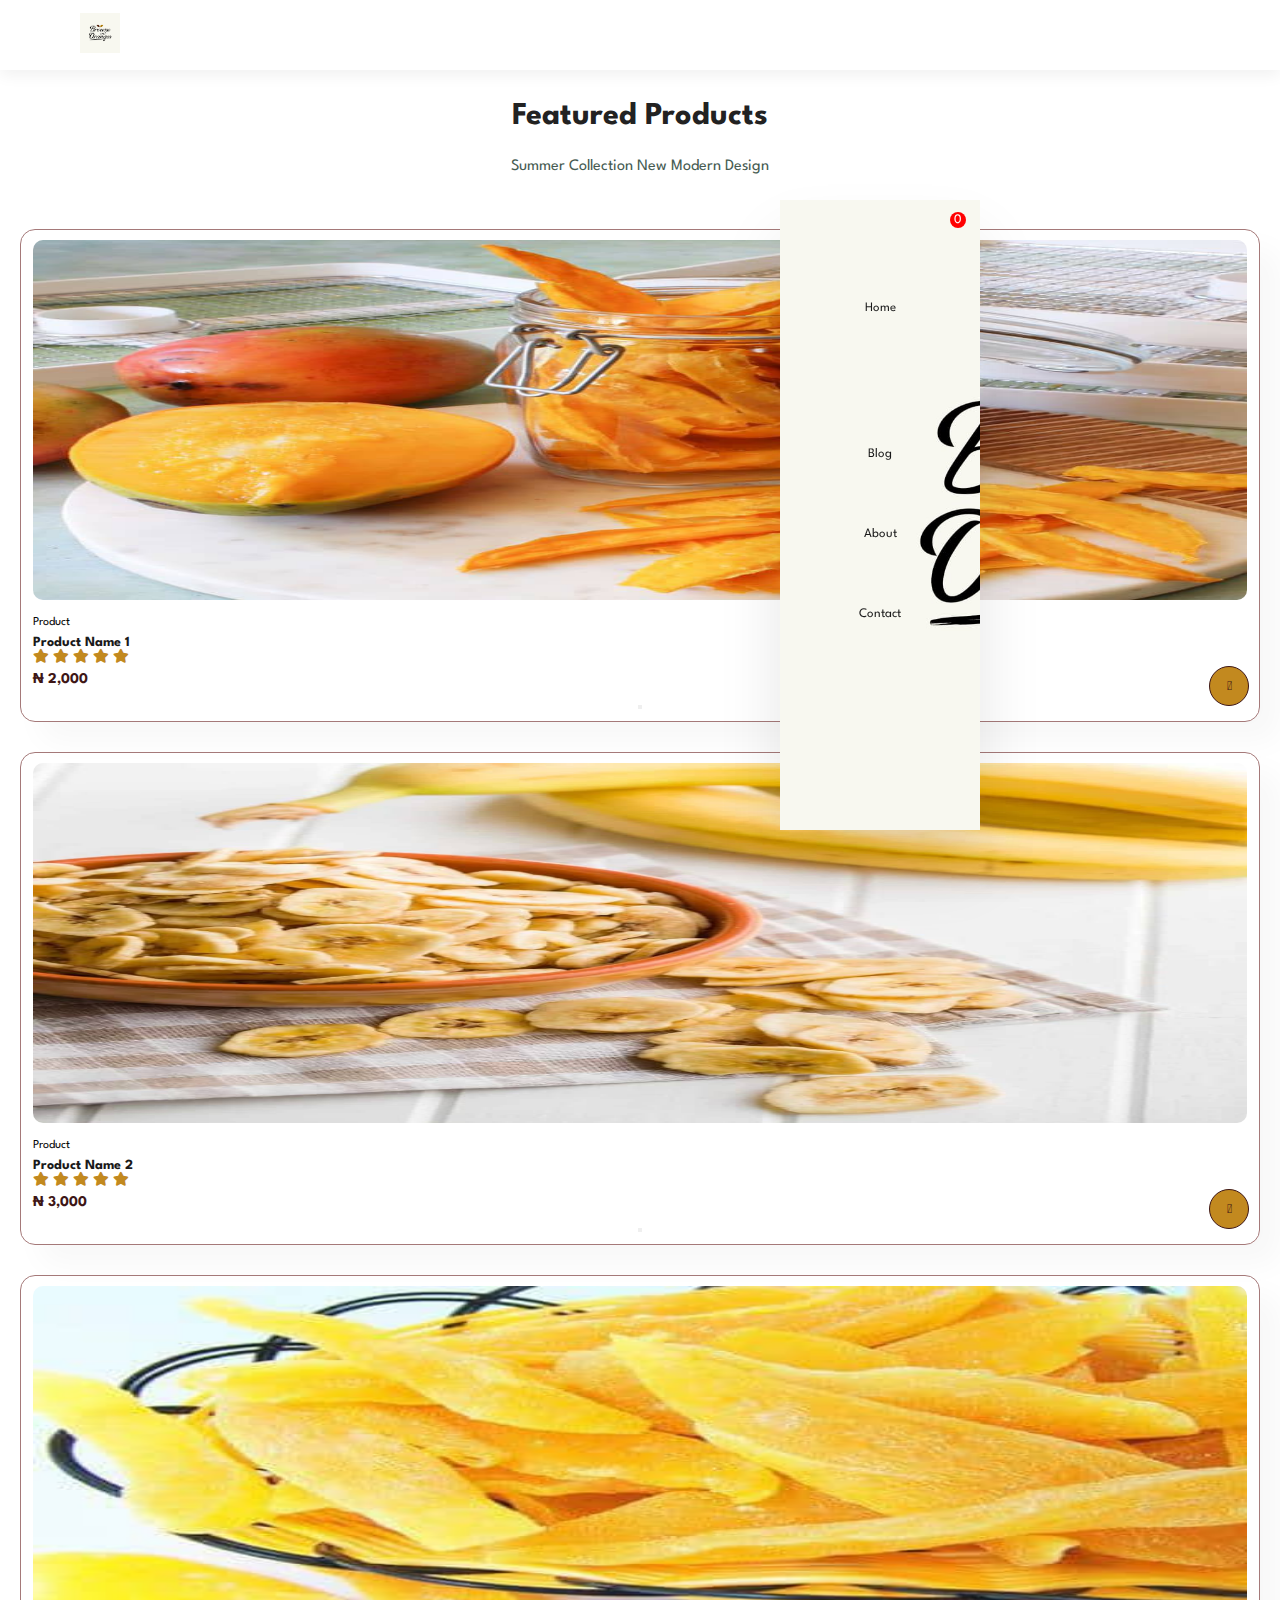
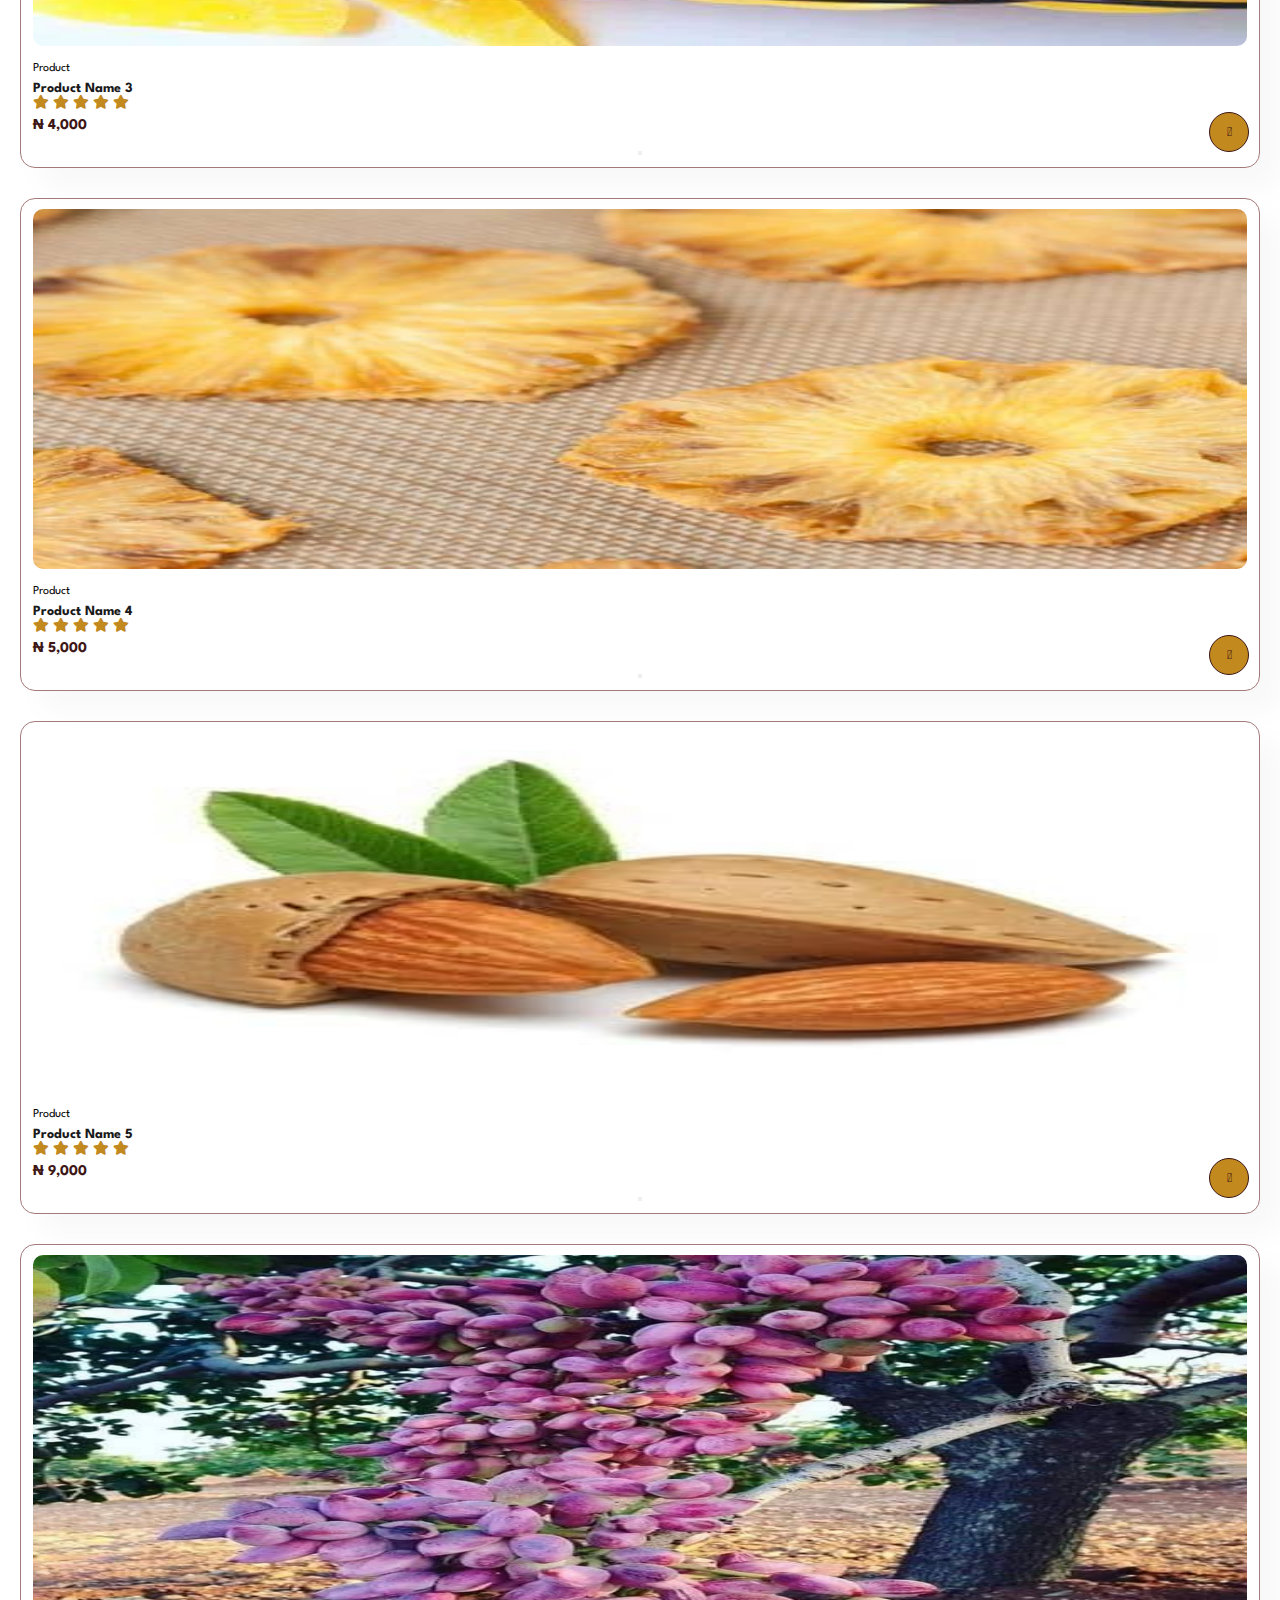
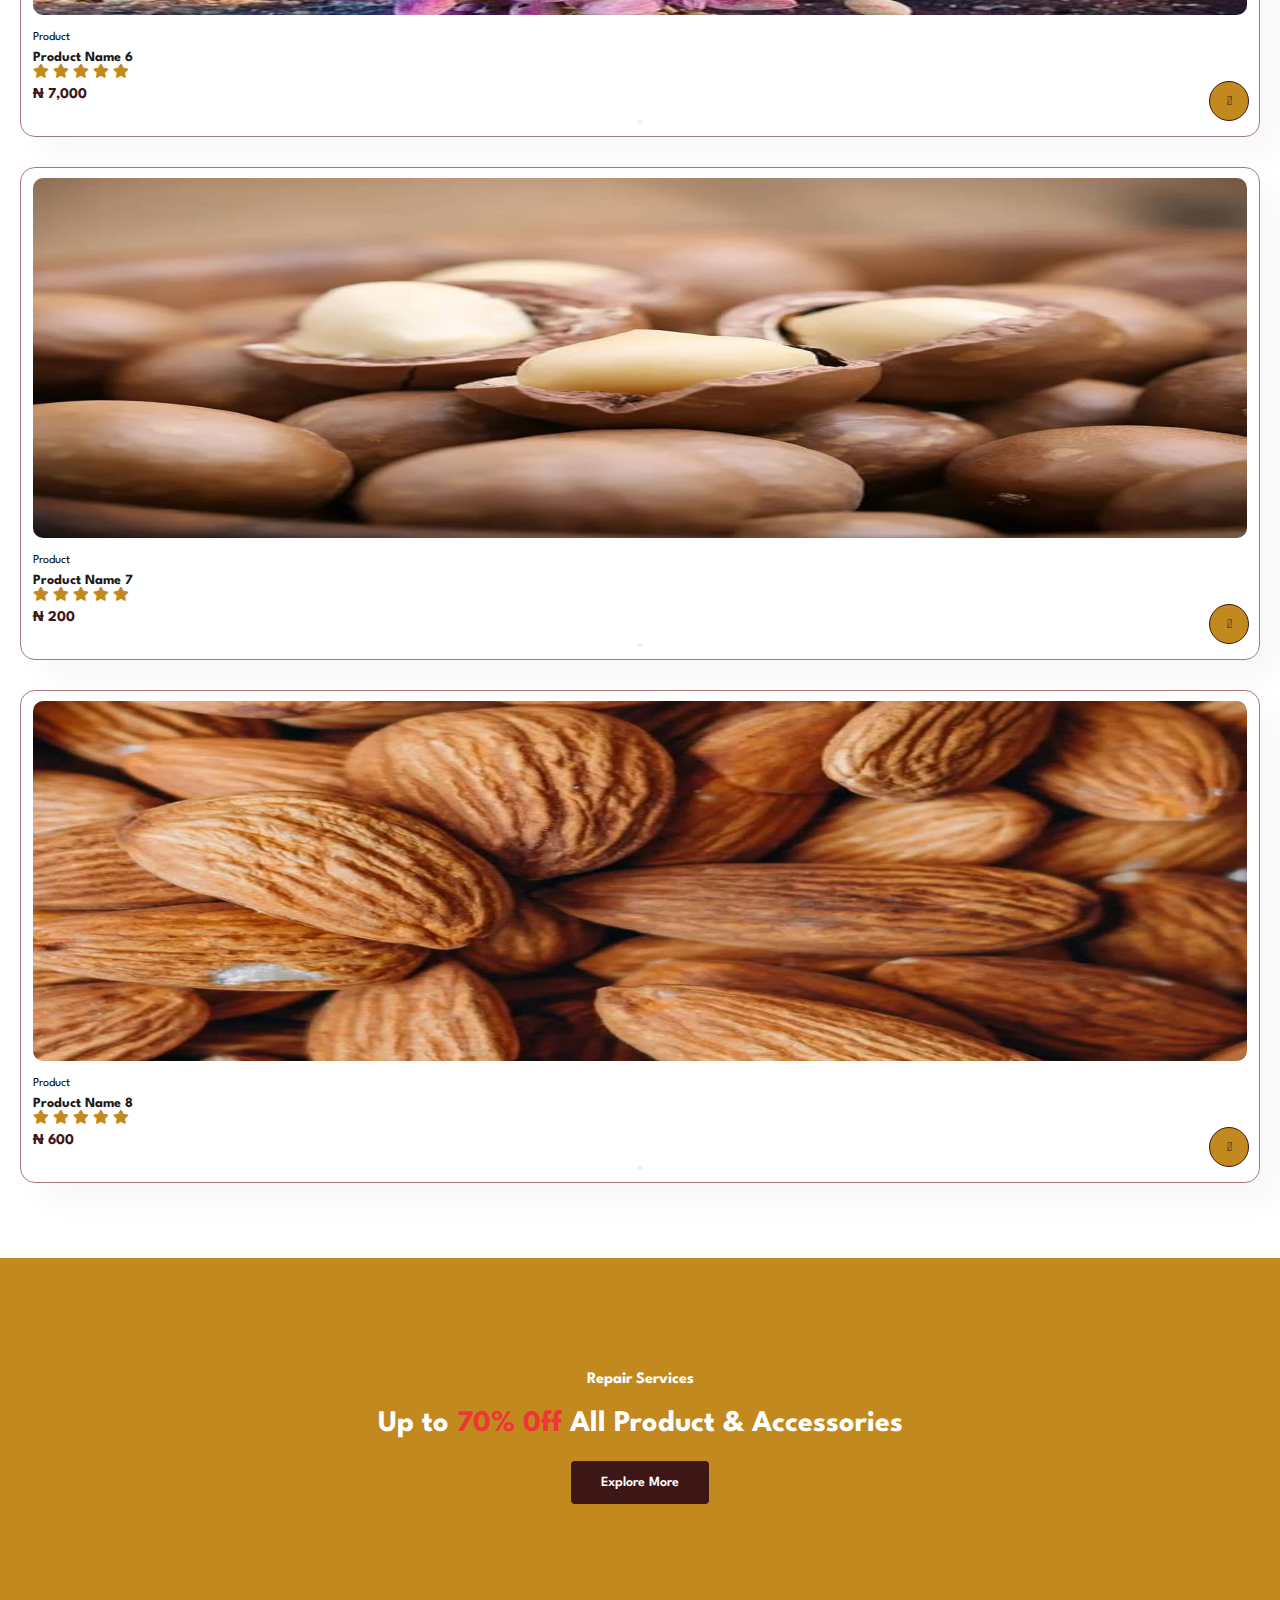
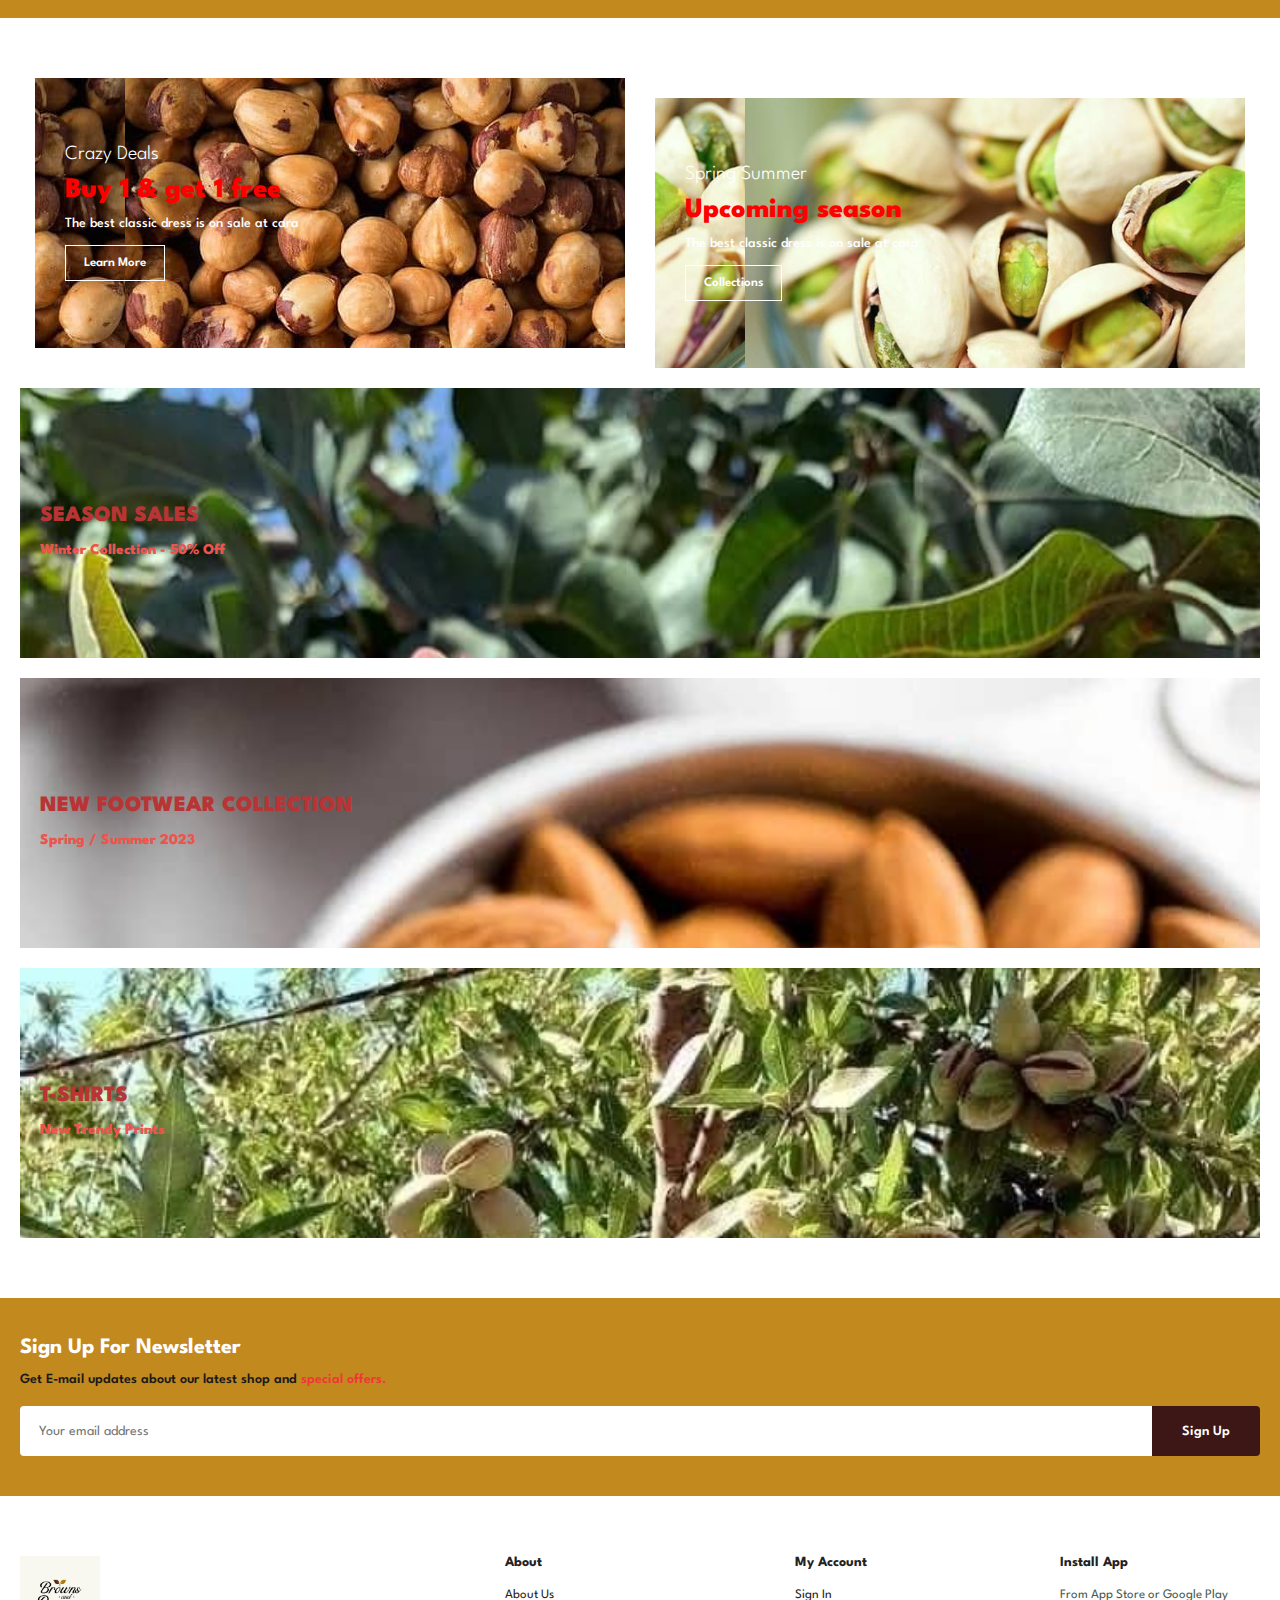
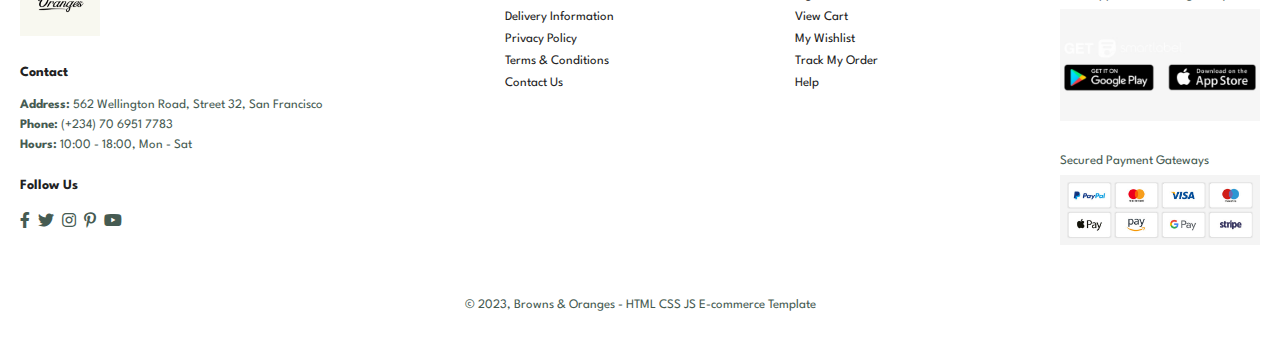
<file: shop.html>
<!DOCTYPE html>
<html lang="en">
<head>
    <meta charset="UTF-8">
    <meta name="viewport" content="width=device-width, initial-scale=1.0">
    <title>Welcome to Browns & Oranges Store</title>
    <!-- font awesome -->
    <link rel="stylesheet" href="https://pro.fontawesome.com/releases/v5.10.0/css/all.css">
    <!-- css -->
    <link rel="stylesheet" href="/style.css">
    <!-- favicon -->
    <link rel="shortcut icon" href="/img/logo.jpg" type="image/x-icon">
</head>
<body>

    <section id="header">
        <a href="#"><img src="/img/logo.jpg" class="logo" alt=""></a>

        <div>
            <ul id="navbar">
                <li><a  href="index.html">Home</a></li>
                <li><a class="active" href="shop.html">Shop</a></li>
                <li><a href="blog.html">Blog</a></li>
                <li><a href="about.html">About</a></li>
                <li><a href="contact.html">Contact</a></li>
                <li id="lg-bag"><a href="cart.html"><i class="far fa-shopping-cart"></i></a></li>
                <span class="quantity">0</span>
                <a href="#" id="close"><i class="far fa-times"></i></a>
            </ul>
        </div>
        <div id="mobile">
            <a href="cart.html"><i class="far fa-shopping-cart"></i></a>
            <span class="quantity">0</span>
            <i id="bar" class="far fa-bars"></i>
        </div>

    </section>


    <section id="product1" class="section-p1">
        <h2>Featured Products</h2>
        <p>Summer Collection New Modern Design</p>
        <div class="list"></div>
    </section>

    <section id="banner" class="section-m1">
        <h4>Repair Services</h4>
        <h2>Up to <span> 70% 0ff </span> All Product & Accessories</h2>
        <button class="normal">Explore More</button>
    </section>

    <section id="sm-banner" class="section-p1">
        <div class="banner-box">
            <h4>Crazy Deals</h4>
            <h2>Buy 1 & get 1 free</h2>
            <span>The best classic dress is on sale at cara</span>
            <button class="white">Learn More</button>
        </div>
        <div class="banner-box second">
            <h4>Spring Summer</h4>
            <h2>Upcoming season</h2>
            <span>The best classic dress is on sale at cara</span>
            <button class="white">Collections</button>
        </div>
    </section>

    <section id="banner3">
        <div class="banner-box bb">
            <h2>SEASON SALES</h2>
            <h3>Winter Collection - 50% Off</h3>
        </div>
        <div class="banner-box bb1">
            <h2>NEW FOOTWEAR COLLECTION</h2>
            <h3>Spring / Summer 2023</h3>
        </div>
        <div class="banner-box bb2">
            <h2>T-SHIRTS</h2>
            <h3>New Trendy Prints</h3>
        </div>
    </section>

    <section id="newsletter" class="section-p1 section-m1">
        <div class="newstext">
            <h4>Sign Up For Newsletter</h4>
            <p>Get E-mail updates about our latest shop and <span>special offers.</span></p>
        </div>
        <div class="form">
            <input type="text" placeholder="Your email address">
            <button class="normal">Sign Up</button>
        </div>
    </section>   

    <footer class="section-p1">
        <div class="col">
            <img class="logo" src="/img/logo.jpg" alt="">
            <h4>Contact</h4>
            <p><strong>Address:</strong> 562 Wellington Road, Street 32, San Francisco</p>
            <p><strong>Phone:</strong> (+234) 70 6951 7783</p>
            <p><strong>Hours:</strong> 10:00 - 18:00, Mon - Sat</p>
            <div class="follow">
                <h4>Follow Us</h4>
                <div class="icons">
                    <i class="fab fa-facebook-f"></i>
                    <i class="fab fa-twitter"></i>
                    <i class="fab fa-instagram"></i>
                    <i class="fab fa-pinterest-p"></i>
                    <i class="fab fa-youtube"></i>
                </div>
            </div>
        </div>

        <div class="col">
            <h4>About</h4>
            <a href="#">About Us</a>
            <a href="#">Delivery Information</a>
            <a href="#">Privacy Policy</a>
            <a href="#">Terms & Conditions</a>
            <a href="#">Contact Us</a>
        </div>

        <div class="col">
            <h4>My Account</h4>
            <a href="#">Sign In</a>
            <a href="#">View Cart</a>
            <a href="#">My Wishlist</a>
            <a href="#">Track My Order</a>
            <a href="#">Help</a>
        </div>

        <div class="col install">
            <h4>Install App</h4>
            <p>From App Store or Google Play</p>
            <div class="row">
                <img src="/img/nnn.png" alt="">
            </div>
            <p>Secured Payment Gateways</p>
            <div class="row1">
                <img src="/img/visa.jpg" alt="">
            </div>
        </div>

        <div class="copyright">
            <p>&copy; 2023, Browns & Oranges - HTML CSS JS E-commerce Template</p>
        </div>
    </footer>
    

    <script src="/main.js"></script>
</body>
</html>
</file>
<file: style.css>
@import url('https://fonts.googleapis.com/css2?family=Spartan:wght@100;200;300;400;500;600;700;800;900&display=swap');

*{
    margin: 0;
    padding: 0;
    box-sizing: border-box;
    font-family: 'Spartan', sans-serif;
    scroll-behavior: smooth;
}
h1{
    font-size: 50px;
    line-height: 64px;
    color: #222;
}
h2{
    font-size: 46px;
    line-height: 54px;
    color: #222;
}
h4{
    font-size: 20px;
    color: #222;
}
h6{
    font-weight: 700;
    font-size: 12px;
}
p{
    font-size: 16px;
    color: #465b52;
    margin: 15px 0 20px 0;
}
button.normal{
    font-size: 14px;
    font-weight: 600;
    padding: 15px 30px;
    color: #fff;
    background-color: #c2891f;
    border-radius: 4px;
    cursor: pointer;
    border: none;
    outline: none;
    transition: 0.2s;
}
button.white{
    font-size: 13px;
    font-weight: 600;
    padding: 11px 18px;
    color: #fff;
    background-color: transparent;
    cursor: pointer;
    border: 1px solid #fff;
    outline: none;
    transition: 0.2s;
}
.section-p1{
    padding: 40px 80px;
}
.section-m1{
    margin: 40px 0;
}

/* header start */
#header{
    display: flex;
    align-items: center;
    justify-content: space-between;
    padding: 5px 80px;
    background-color: #fff;
    box-shadow: 0 5px 15px rgba(0,0,0, 0.06);
    z-index: 999;
    position: sticky;
    height: 70px;
    top: 0;
    left: 0;
}
#header a img{
    width: 60px;
}

#navbar{
    display: flex;
    align-items: center;
    justify-content: center;
}
#navbar li{
    list-style: none;
    padding: 0 20px;
    position: relative;
}
#navbar li a{
    text-decoration: none;
    font-size: 13px;
    font-weight: 400;
    color: #1a1a1a;
    transition: 0.3s ease;
}
#navbar span{
    background-color: red;
    border-radius: 50%;
    display: flex;
    justify-content: center;
    align-items: center;
    color: #fff;
    position: absolute;
    font-size: 13px;
    top: 12px;
    right: 6.8%;
    padding: 2px 4px;
}
#navbar li a i{
    font-size: 18px;
}
#navbar li a:hover,
#navbar li a.active{
    color: #3d1616;
}
#navbar li a.active::after,
#navbar li a:hover::after{
    content: "";
    width: 30%;
    height: 2px;
    background-color: #3d1616;
    position: absolute;
    bottom: -4px;
    left: 20px;
}

#mobile{
    display: none;
    align-items: center;
}

#close{
    display: none;
}

/* home page */
#hero{
    background-image: url("/img/pr18.jpg");
    height: 90vh;
    width: 100%;
    background-size: cover;
    background-position: top 50% right 50%;
    padding: 0 80px;
    display: flex;
    flex-direction: column;
    align-items: flex-start;
    justify-content: center;
    opacity: 0.8;
}
#hero .scroll{
    margin: 0 auto;
}
#hero h2{
    position: absolute;
    font-size: 35px;
    top: 30%;
    right: 26%;
    color: #fff;
}
#hero button{
    padding: 20px 40px;
    border-radius: 5px;
    outline: none;
    border: 1.5px solid #814c4c;
    background-color: #814c4c;
    color: #fff;
    font-size: 15px;
    font-weight: 500;
    cursor: pointer;
}
#hero .second{
    padding: 20px 40px;
    border-radius: 5px;
    outline: none;
    border: 1.5px solid #814c4c;
    background-color: #fff;
    color: #814c4c;
    font-size: 15px;
    font-weight: 500;
    cursor: pointer;
}
#hero .second:hover{
    color: #fff;
    background-color: #814c4c;
    transition: 1s;
}
#hero button:hover{
    color: #814c4c;
    background-color: #fff;
    transition: 1s;
}

#feature{
    display: flex;
    align-items: center;
    justify-content: space-between;
    flex-wrap: wrap;
}
#feature .fe-box{
    width: 150px;
    text-align: center;
    padding: 25px 15px;
    box-shadow: 20px 20px 34px rgba(0, 0, 0, 0.03);
    border: 1px solid #a57979;
    border-radius: 8px;
    margin: 15px 0;
    cursor: pointer;
}
#feature .fe-box:hover{
    box-shadow: 10px 10px 54px rgba(70, 62, 221, 0.1);
    background-color: #c2891f;
}
#feature .fe-box img{
    width: 100%;
    height: 15vh;
    margin-bottom: 10px;
    border-radius: 50%;
}
#feature .fe-box h6{
    display: inline-block;
    padding: 9px 8px 6px 8px;
    line-height: 1;
    border-radius: 4px;
    color: #088178;
    background-color: #fddde4;
}
#feature .fe-box:nth-child(2) h6 {
    background-color: #cdebbc;
}
#feature .fe-box:nth-child(3) h6 {
    background-color: #d1e8f2;
}
#feature .fe-box:nth-child(4) h6 {
    background-color: #cdd4f8;
}
#feature .fe-box:nth-child(5) h6 {
    background-color: #e79ee7;
}
#feature .fe-box:nth-child(6) h6 {
    background-color: #ecc89f;
}

#product1{
    text-align: center;
}
#product1 .pro-container{
    display: flex;
    justify-content: space-between;
    padding-top: 20px;
    flex-wrap: wrap;
}

#product1 .pro{
    width: 23%;
    min-width: 250px;
    padding: 10px 12px;
    border: 1px solid #a57979;
    border-radius: 15px;
    cursor: pointer;
    box-shadow: 20px 20px 30px rgba(0, 0, 0, 0.03);
    margin: 15px 0;
    transition: 0.5s;
    position: relative;
}
#product1 .pro:hover{
    box-shadow: 20px 20px 30px rgba(0, 0, 0, 0.06);
    opacity: 0.5;
}
#product1 .pro img{
    width: 100%;
    height: 40vh;
    border-radius: 10px;
}
#product1 .hh{
    font-size: 30px;
}

#product1 .pro .des{
    text-align: start;
    padding: 10px 0;
}
#product1 .pro .des span{
    color: #060606;
    font-size: 12px;
}
#product1 .pro .des h5{
    padding-top: 7px;
    color: #1a1a1a;
    font-size: 14px;
}
#product1 .pro .des i{
    color: #c2891f;
    font-size: 14px;
}
#product1 .pro .des h4{
    padding-top: 7px;
    font-size: 15px;
    font-weight: 700;
    color: #3d1616;
}
#product1 .pro .cart{
    width: 40px;
    height: 40px;
    line-height: 40px;
    border-radius: 50px;
    background-color: #c2891f;
    font-weight: 500;
    color: #3d1616;
    border: 1px solid #3d1616;
    position: absolute;
    bottom: 15px;
    right: 10px;
}

#banner{
    display: flex;
    flex-direction: column;
    justify-content: center;
    align-items: center;
    text-align: center;
    background-color: #c2891f;
    padding: 40px 0;
}
#banner h4{
    color: #fff;
    font-size: 16px;
}
#banner h2{
    color: #fff;
    font-size: 30px;
    padding: 10px 0;
}
#banner h2 span{
    color: #ef3636;
}
#banner button{
    background-color: #3d1616;
}
#banner button:hover{
    border: 1px solid #fff;
    background-color: #413010;
    color: #fff;
}

#sm-banner{
    display: flex;
    justify-content: space-between;
    flex-wrap: wrap;
}

#sm-banner .banner-box{
    display: flex;
    flex-direction: column;
    justify-content: center;
    align-items: flex-start;
    background-image: url(/img/pr23.jpg);
    background-position: top 0 right 500px;
    width: 590px;
    padding: 40px 0;
    height: 50vh;
    padding: 30px;
}
#sm-banner .second{
    background-image: url(/img/pr20.jpg);
    background-size: cover;
}
#sm-banner h4{
    color: #fff;
    font-size: 20px;
    font-weight: 300;
}
#sm-banner h2{
    color: red;
    font-size: 28px;
    font-weight: 800;
}
#sm-banner span{
    color: #fff;
    font-size: 14px;
    font-weight: 500;
    padding-bottom: 15px;
}
#sm-banner .banner-box:hover button{
    background: #c2891f;
    border: 1px solid #3d1616;
}

#banner3{
    display: flex;
    justify-content: space-between;
    flex-wrap: wrap;
    padding: 0 80px;
}
#banner3 .banner-box{
    display: flex;
    flex-direction: column;
    justify-content: center;
    align-items: flex-start;
    background-color: #f7ae27;
    padding: 40px 0;
    min-width: 30%;
    height: 30vh;
    padding: 20px;
    margin-bottom: 20px;
}
#banner3 .banner-box:hover{
    opacity: 0.5;
}
#banner3 .bb{
    background-image: url(/img/pr17.jpg);
    background-size: cover;
}
#banner3 .bb1{
    background-image: url(/img/pr18.jpg);
    background-size: cover;
}
#banner3 .bb2{
    background-image: url(/img/pr19.jpg);
    background-size: cover;
}
#banner3 h2{
    color: #b93434;
    font-weight: 900;
    font-size: 22px;
}
#banner3 h3{
    color: #ec544e;
    font-weight: 800;
    font-size: 15px;
}

#newsletter{
    display: flex;
    justify-content: space-between;
    flex-wrap: wrap;
    align-items: center;
    background-color: #c2891f;
}
#newsletter h4{
    font-size: 22px;
    font-weight: 700;
    color: #fff;
}
#newsletter p{
    font-size: 14px;
    font-weight: 600;
    color: #1a1a1a;
}
#newsletter p span{
    color: #ef3636;
}
#newsletter .form{
    display: flex;
    width: 40%;
}
#newsletter input{
    height: 3.125rem;
    padding: 0 1.25em;
    font-size: 14px;
    width: 100%;
    border: 1px solid transparent;
    border-radius: 4px;
    outline: none;
    border-top-right-radius: 0;
    border-bottom-right-radius: 0;
}
#newsletter button{
    background-color: #3d1616;
    color: #fff;
    white-space: nowrap;
    border-top-left-radius: 0;
    border-bottom-left-radius: 0;
}

/* shop page */
.list{
    display: flex;
    justify-content: space-between;
    padding-top: 20px;
    flex-wrap: wrap;
}
.list .item{
    width: 23%;
    min-width: 250px;
    padding: 10px 12px;
    border: 1px solid #a57979;
    border-radius: 15px;
    cursor: pointer;
    box-shadow: 20px 20px 30px rgba(0, 0, 0, 0.03);
    margin: 15px 0;
    transition: 0.5s;
    position: relative;
}
.list .item:hover{
    box-shadow: 20px 20px 30px rgba(0, 0, 0, 0.06);
    opacity: 0.5;
}
.list .item img{
    width: 100%;
    height: 40vh;
    border-radius: 10px;
    
}

.list .item .des{
    text-align: start;
    padding: 10px 0;
}
.list .item .des span{
    color: #060606;
    font-size: 12px;
}
.list .item .des h5{
    padding-top: 7px;
    color: #1a1a1a;
    font-size: 14px;
}
.list .item .des i{
    color: #c2891f;
    font-size: 14px;
}
.list .item .des h4{
    padding-top: 7px;
    font-size: 15px;
    font-weight: 700;
    color: #3d1616;
}

.list .item button .cart{
    width: 40px;
    height: 40px;
    line-height: 40px;
    border-radius: 50px;
    background-color: #c2891f;
    font-weight: 500;
    color: #3d1616;
    border: 1px solid #3d1616;
    position: absolute;
    bottom: 15px;
    right: 10px;
    cursor: pointer;
}

/* cart */
#product1 .cart .listCart li{
    display: grid;
    grid-template-columns: 100px repeat(3, 1fr);
    color: #fff;
    row-gap: 10px;
    margin-bottom: 20px;
}
#product1 .cart .listCart li div{
    display: flex;
    justify-content: center;
    align-items: center;
}
#product1 .cart .listCart li img{
    width: 90%;
}
#product1 .cart .listCart button{
    width: auto;
    background-color: #fff5;
    border: none;
}
#product1 .cart .listCart .count{
    margin: 0 10px;
}

/* .cart .checkout{
    background-color: red;
    width: 30%;
    margin: 0 auto;
    padding: 20px;
} */

/* footer */
.section-p1 .col img{
    width: 80px;
    margin-bottom: 30px;
}

footer{
    display: flex;
    flex-wrap: wrap;
    justify-content: space-between;
}
footer .col{
    display: flex;
    flex-direction: column;
    align-items: flex-start;
    margin-bottom: 20px;
}
footer h4{
    font-size: 14px;
    padding-bottom: 20px;
}
footer p{
    font-size: 13px;
    margin: 0 0 8px 0;
}
footer a{
    font-size: 13px;
    text-decoration: none;
    color: #222;
    margin-bottom: 10px;
}
footer .follow{
    margin-top: 20px;
}
footer .follow i{
    color: #465b52;
    padding-right: 4px;
    cursor: pointer;
}
footer .install .row img{
    width: 200px;
}

footer .follow i:hover,
footer a:hover{
    color: #088178;
}

footer .install .row1 img{
    width: 200px;
}

footer .copyright{
    width: 100%;
    text-align: center;
}


/* media query */

@media (max-width: 360px) {

    #navbar{
        display: flex;
        flex-direction: column;
        align-items: center;
        justify-content: space-around;
        position: fixed;
        top: 0;
        right: -300px;
        height: 70vh;
        width: 200px;
        background-image: url(/img/logo.jpg);
        background-size: cover;
        box-shadow: 0 40px 60px rgba(0, 0, 0, 0.1);
        padding: 80px 80px;
        transition: 0.6s;
    }
    #navbar.active{
        right: 0px;
    }
    #navbar li{
        margin-bottom: 25px;
    }
    #navbar span{
        background-color: red;
        border-radius: 50%;
        display: flex;
        justify-content: center;
        align-items: center;
        color: #fff;
        font-size: 13px;
        position: absolute;
        top: 574px;
        right: 41%;
        padding: 2px 4px;
    }
    #mobile span{
        background-color: red;
        border-radius: 50%;
        display: flex;
        justify-content: center;
        align-items: center;
        color: #fff;
        font-size: 13px;
        position: absolute;
        top: 8px;
        right: 15%;
        padding: 2px 4px;
    }
    #navbar li .far{
        display: flex;
        align-items: center;
    }
    #mobile{
        display: flex;
        align-items: center;
    }
    #mobile i{
        color: #1a1a1a;
        font-size: 24px;
        padding-left: 20px;
    }
    #close{
        display: initial;
        position: absolute;
        top: 30px;
        left: 30px;
        color: #222;
        font-size: 24px;
    }
    .section-p1{
        padding: 20px;
    }
    #header{
        padding: 5px 20px;
        height: 60px;
    }
    #header a img{
        width: 40px;
    }
    h1{
        font-size: 38px;
    }
    h2{
        font-size: 32px;
    }
    #hero{
        padding: 0 20px;
        background-position: 55%;
        height: 90vh;
    }
    #hero .bot{
        display: flex;
        justify-content: space-between;
        align-items: center;
        padding-top: 50px;
        position: relative;
        top: 50%;
    }
    #hero button,
    #hero .second{
        padding-right: 10px;
        /* margin-right: 10px; */
    }
    #hero h2 {
        position: absolute;
        font-size: 35px;
        top: 30%;
        text-align: center;
        right: 0%;
        color: #fff;
    }
    #hero h4 {
        color: #fff;
    }
    #hero h1 {
        color: red;
    }
    #feature {
        display: flex;
        align-items: center;
        justify-content: space-between;
        flex-wrap: wrap;
    }
   
    #product1 .pro{
        width: 100%;
    }
    
    #product1 .pro:hover{
        width: 80%;
        margin: 0 auto;
        opacity: 1;
    }
    #banner{
        height: 40vh;
    }
    #sm-banner .banner-box {
        margin: 0 auto;
        padding: 30px;
        height: 30vh;
    }

    /* shop page */
    .list .item {
        width: 100%;
    }
    .list .item:hover{
        width: 80%;
        margin: 0 auto;
        opacity: 1;
    }

    #sm-banner .second{
        margin-top: 20px;
    }
    #banner3{
        padding: 0 20px;
    }
    #banner3 .banner-box{
        width: 100%;
    }
    #newsletter{
        padding: 40px 20px;
    }
    #newsletter .form{
        width: 100%;
    }

   
}

@media (min-width: 361px) {
    #navbar{
        display: flex;
        flex-direction: column;
        align-items: center;
        justify-content: space-around;
        position: fixed;
        top: 0;
        right: -300px;
        height: 70vh;
        width: 200px;
        background-image: url(/img/logo.jpg);
        background-size: cover;
        box-shadow: 0 40px 60px rgba(0, 0, 0, 0.1);
        padding: 80px 80px;
        transition: 0.6s;
    } 

    #navbar.active{
        right: 0px;
    }
    #navbar li{
        margin-bottom: 25px;
    }
    #navbar span{
        background-color: red;
        border-radius: 50%;
        display: flex;
        justify-content: center;
        align-items: center;
        color: #fff;
        font-size: 13px;
        position: absolute;
        top: 574px;
        right: 41%;
        padding: 2px 4px;
    }
    #mobile span{
        background-color: red;
        border-radius: 50%;
        display: flex;
        justify-content: center;
        align-items: center;
        color: #fff;
        font-size: 13px;
        position: absolute;
        top: 8px;
        right: 15%;
        padding: 2px 4px;
    }
    #navbar li .far{
        display: flex;
        align-items: center;
    }
    #mobile{
        display: flex;
        align-items: center;
    }
    #mobile i{
        color: #1a1a1a;
        font-size: 24px;
        padding-left: 20px;
    }
    #close{
        display: initial;
        position: absolute;
        top: 30px;
        left: 30px;
        color: #222;
        font-size: 24px;
    }
    .section-p1{
        padding: 20px;
    }
    #header{
        padding: 5px 20px;
        height: 60px;
    }
    #header a img{
        width: 40px;
    }
    h1{
        font-size: 38px;
    }
    h2{
        font-size: 32px;
    }
    #hero{
        padding: 0 20px;
        background-position: 55%;
        height: 90vh;
    }
    #hero .bot{
        display: flex;
        justify-content: space-between;
        align-items: center;
        padding-top: 50px;
        position: relative;
        top: 50%;
    }
    #hero button,
    #hero .second{
        padding-right: 10px;
        /* margin-right: 10px; */
    }
    #hero h2 {
        position: absolute;
        font-size: 35px;
        top: 30%;
        text-align: center;
        right: 0%;
        color: #fff;
    }
    #hero h4 {
        color: #fff;
    }
    #hero h1 {
        color: red;
    }
    #feature {
        display: flex;
        align-items: center;
        justify-content: space-between;
        flex-wrap: wrap;
    }
   
    #product1 .pro{
        width: 100%;
    }
    
    #product1 .pro:hover{
        width: 80%;
        margin: 0 auto;
        opacity: 1;
    }
    #banner{
        height: 40vh;
    }
    #sm-banner .banner-box {
        margin: 0 auto;
        padding: 30px;
        height: 30vh;
    }

     /* shop page */
     .list .item {
        width: 100%;
    }
    .list .item:hover{
        width: 80%;
        margin: 0 auto;
        opacity: 1;
    }

    #sm-banner .second{
        margin-top: 20px;
    }
    #banner3{
        padding: 0 20px;
    }
    #banner3 .banner-box{
        width: 100%;
    }
    #newsletter{
        padding: 40px 20px;
    }
    #newsletter .form{
        width: 100%;
    }

}

@media (min-width:768px) {
    #header{
        display: flex;
        align-items: center;
        justify-content: space-between;
        padding: 5px 80px;
        background-color: #fff;
        box-shadow: 0 5px 15px rgba(0,0,0, 0.06);
        z-index: 999;
        position: sticky;
        height: 70px;
        top: 0;
        left: 0;
    }
    #navbar{
        display: flex;
        flex-direction: column;
        align-items: center;
        justify-content: space-around;
        position: absolute;
        top: 200px;
        right: 300px;
        height: 70vh;
        width: 200px;
        /* background-image: url(/img/logo.jpg); */
        background-size: cover;
        box-shadow: 0 40px 60px rgba(0, 0, 0, 0.1);
        padding: 80px 80px;
        transition: 0.6s;
    }
    #navbar .active{
        display: none;
    }
    #navbar li{
        list-style: none;
        padding: 0 20px;
        position: relative;
    }
    #navbar li a{
        text-decoration: none;
        font-size: 13px;
        font-weight: 400;
        color: #1a1a1a;
        transition: 0.3s ease;
    }
    #navbar span{
        background-color: red;
        border-radius: 50%;
        display: flex;
        justify-content: center;
        align-items: center;
        color: #fff;
        position: absolute;
        font-size: 13px;
        top: 12px;
        right: 6.8%;
        padding: 2px 4px;
    }
    #navbar li a i{
        font-size: 18px;
    }
    #navbar li a:hover,
    #navbar li a.active{
        color: #3d1616;
    }
    #navbar li a.active::after,
    #navbar li a:hover::after{
        content: "";
        width: 30%;
        height: 2px;
        background-color: #3d1616;
        position: absolute;
        bottom: -4px;
        left: 20px;
    }

    #mobile{
        display: none;
        align-items: center;
    }
    
    #close{
        display: none;
    }
}
</file>
